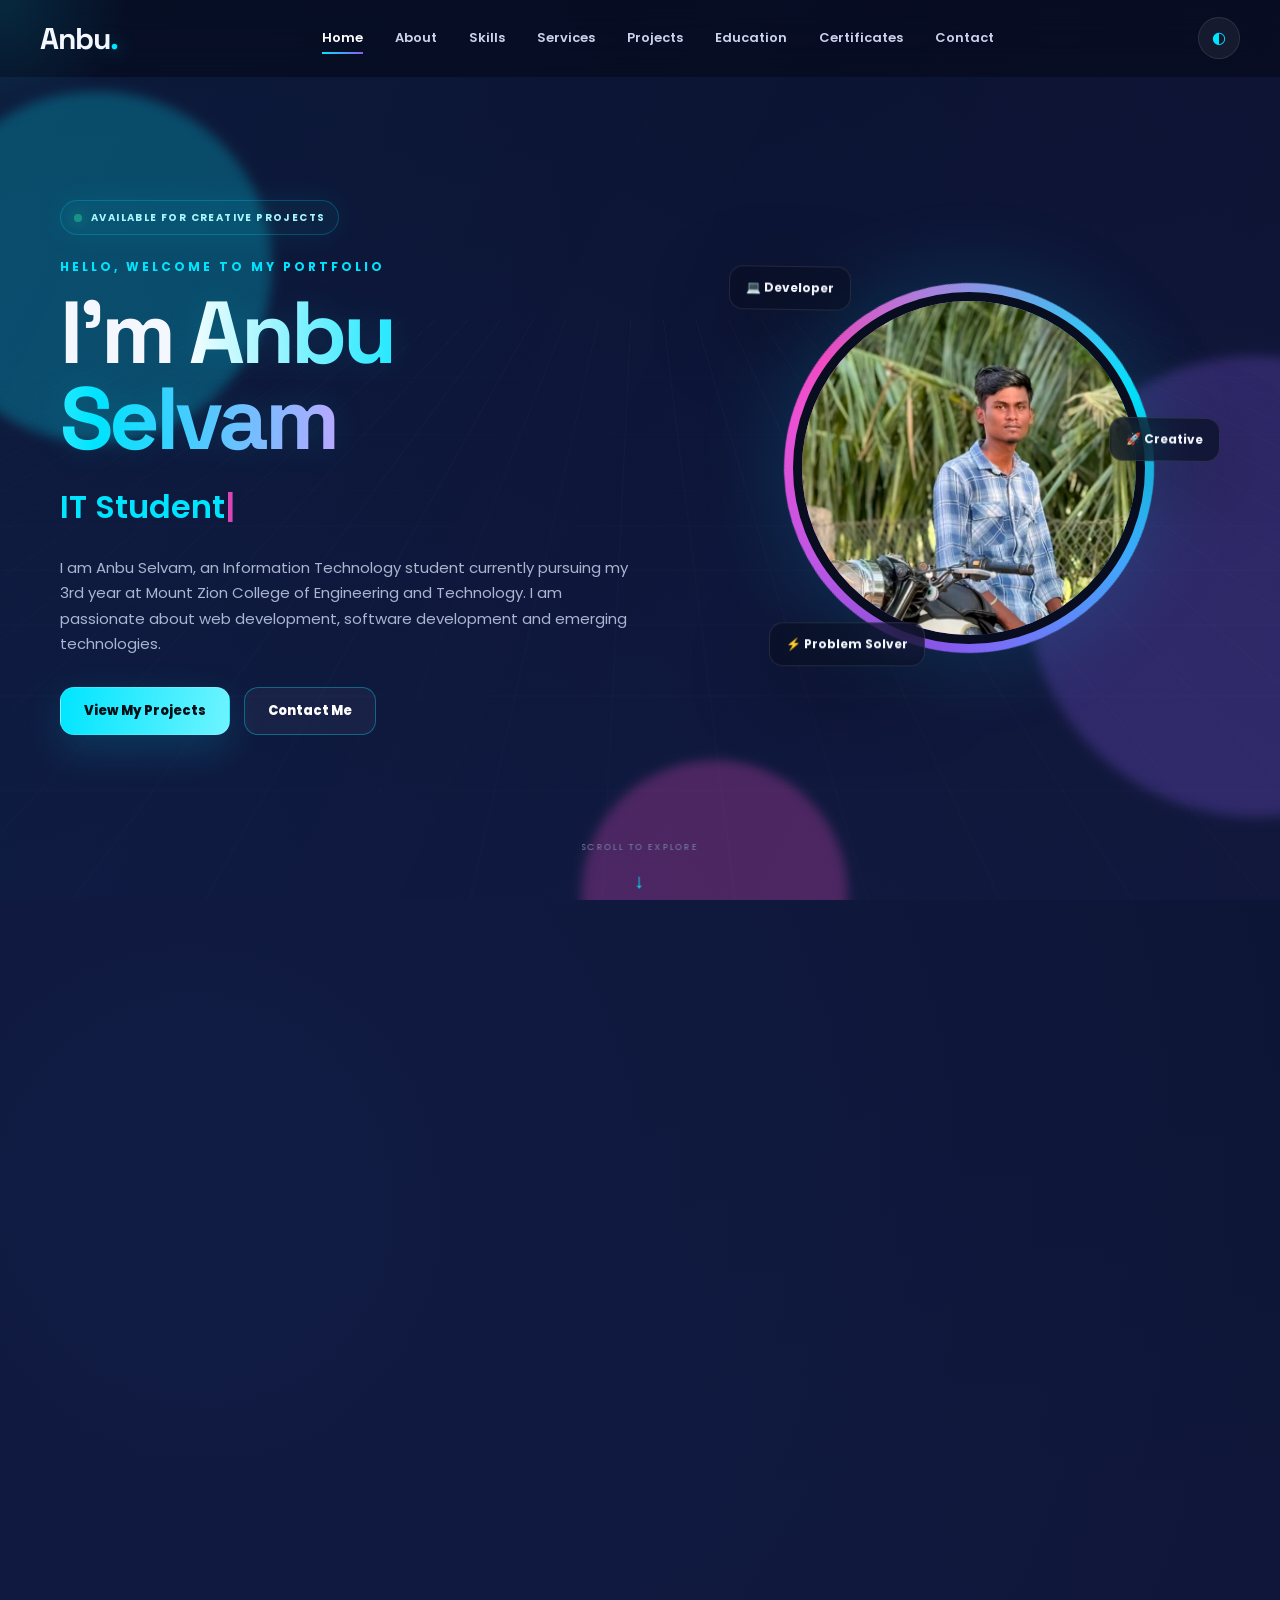
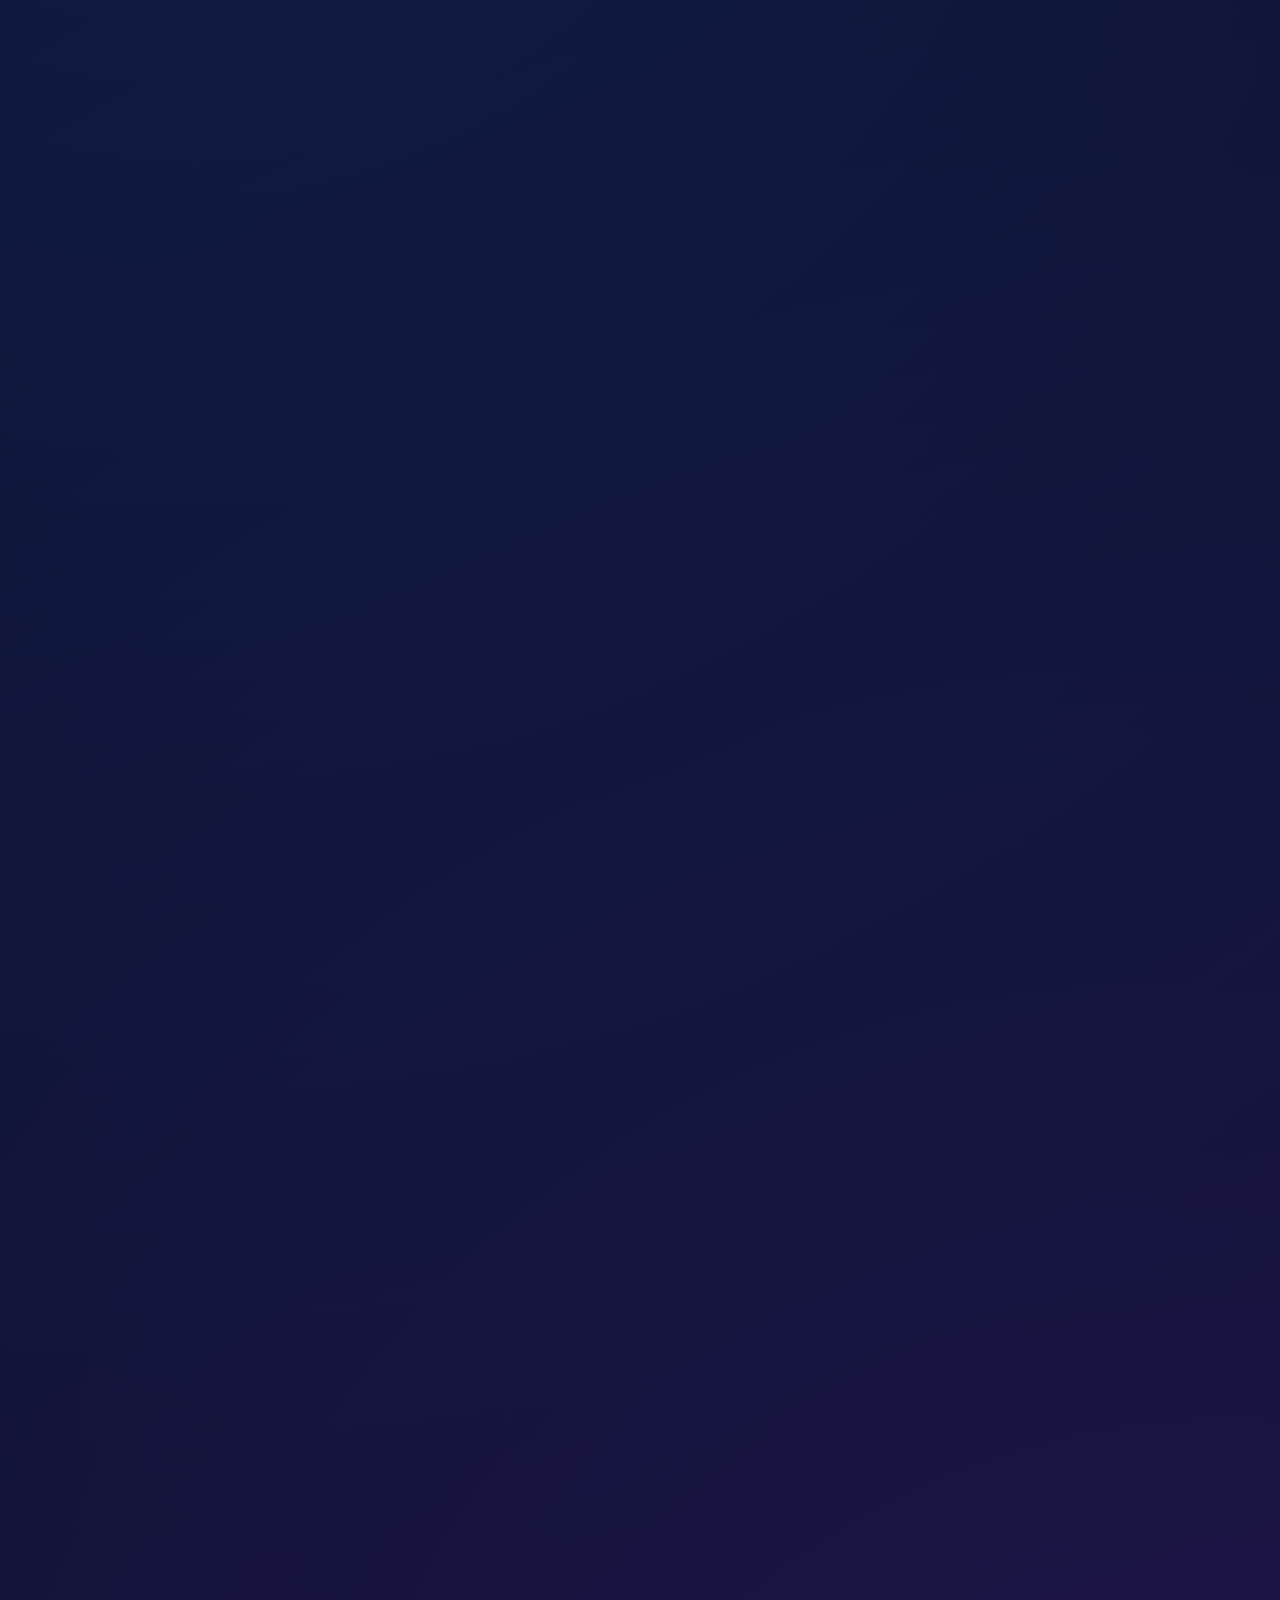
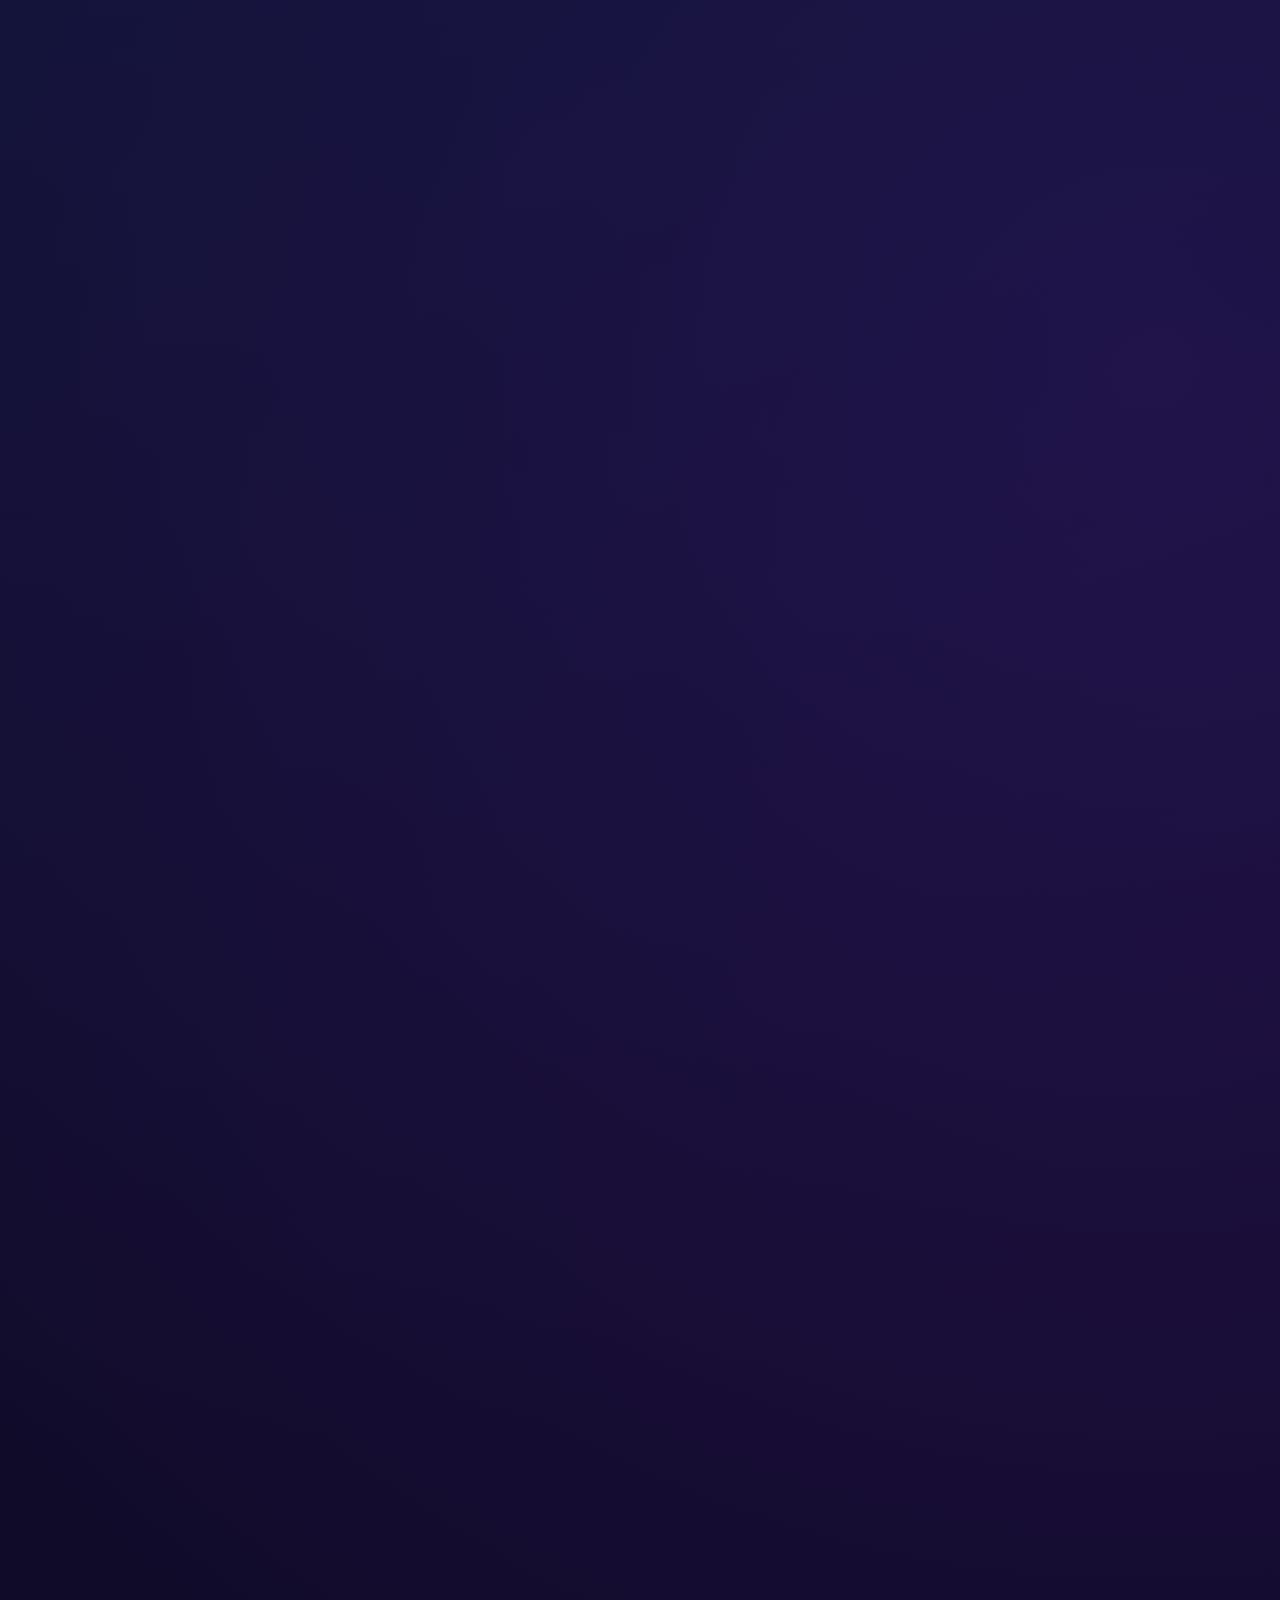
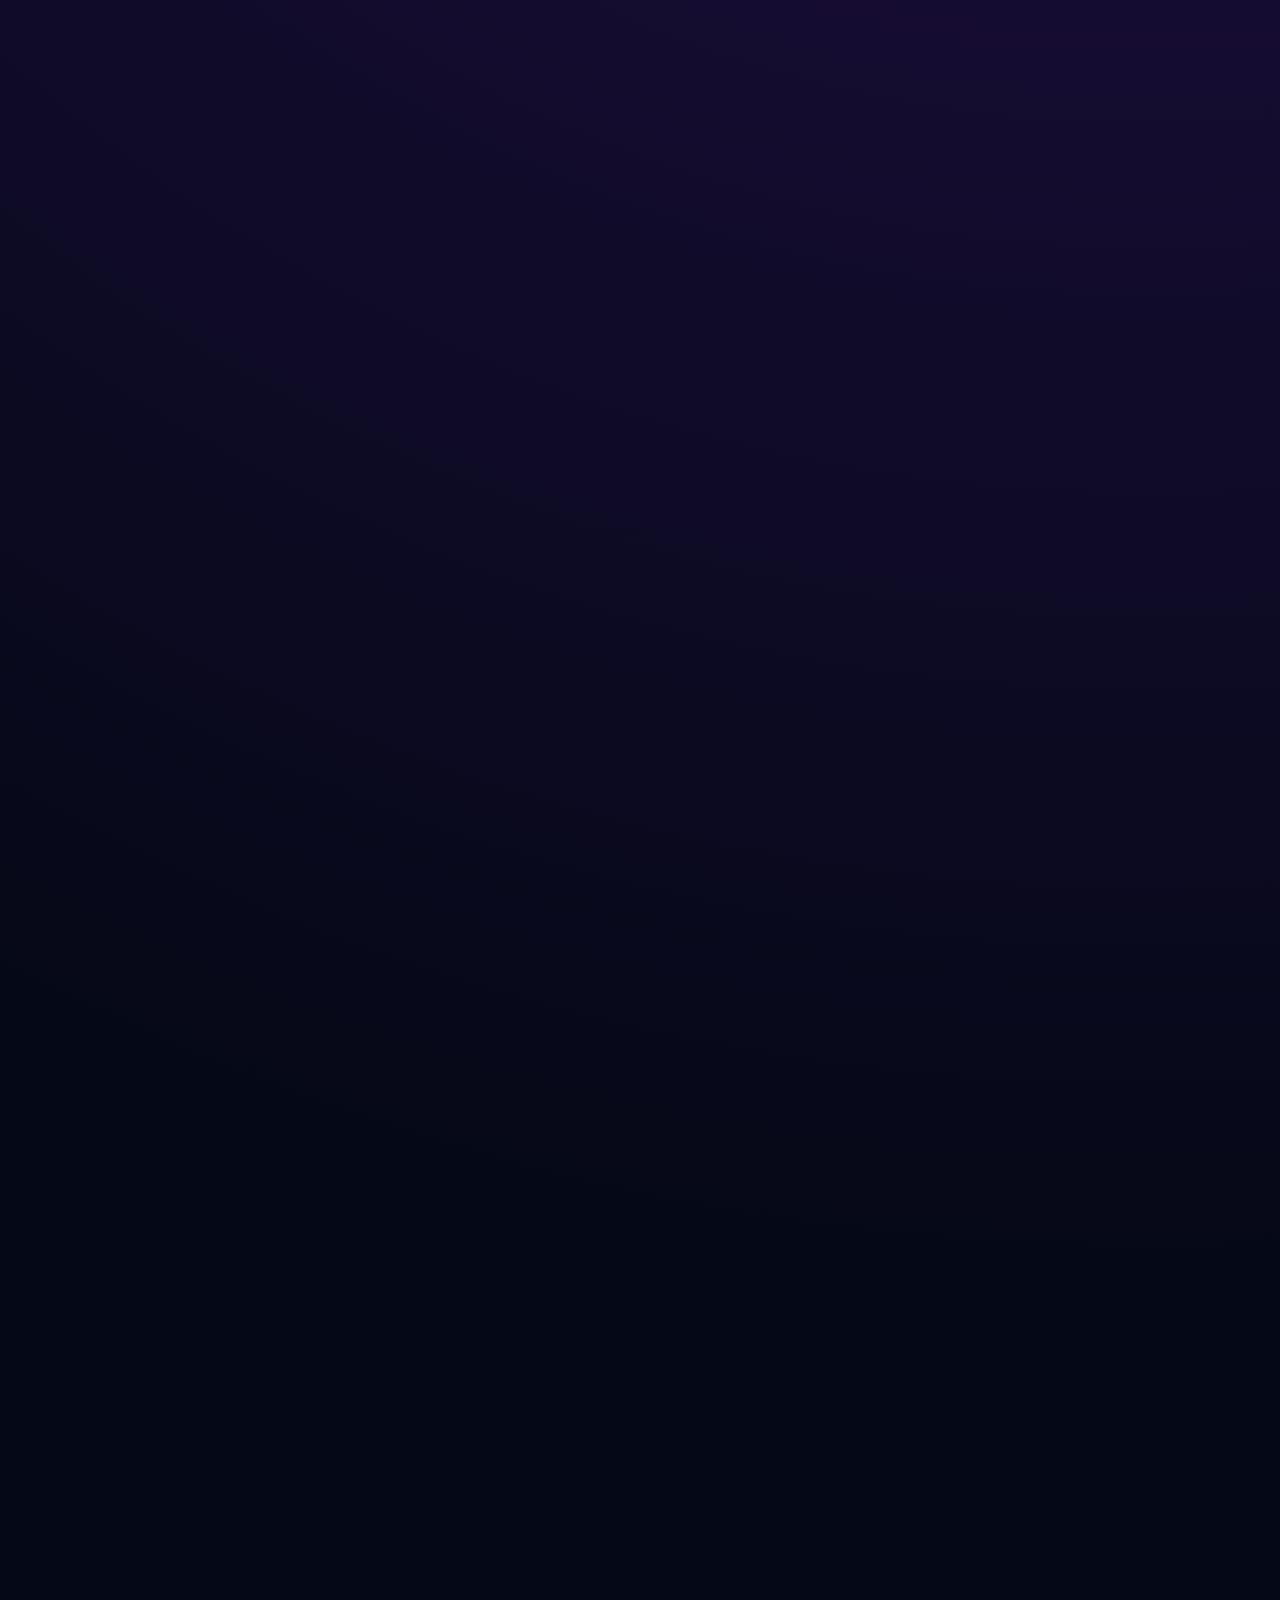
<file: index.html>
<!DOCTYPE html>
<html lang="en">
<head>
    <meta charset="UTF-8">
    <meta name="viewport" content="width=device-width, initial-scale=1.0">
    <meta http-equiv="refresh" content="0; url=port.html">
    <title>Anbu Selvam V | Portfolio</title>
</head>
<body>
    <p>Opening portfolio...</p>
    <p><a href="port.html">Open the portfolio</a></p>
</body>
</html>
</file>
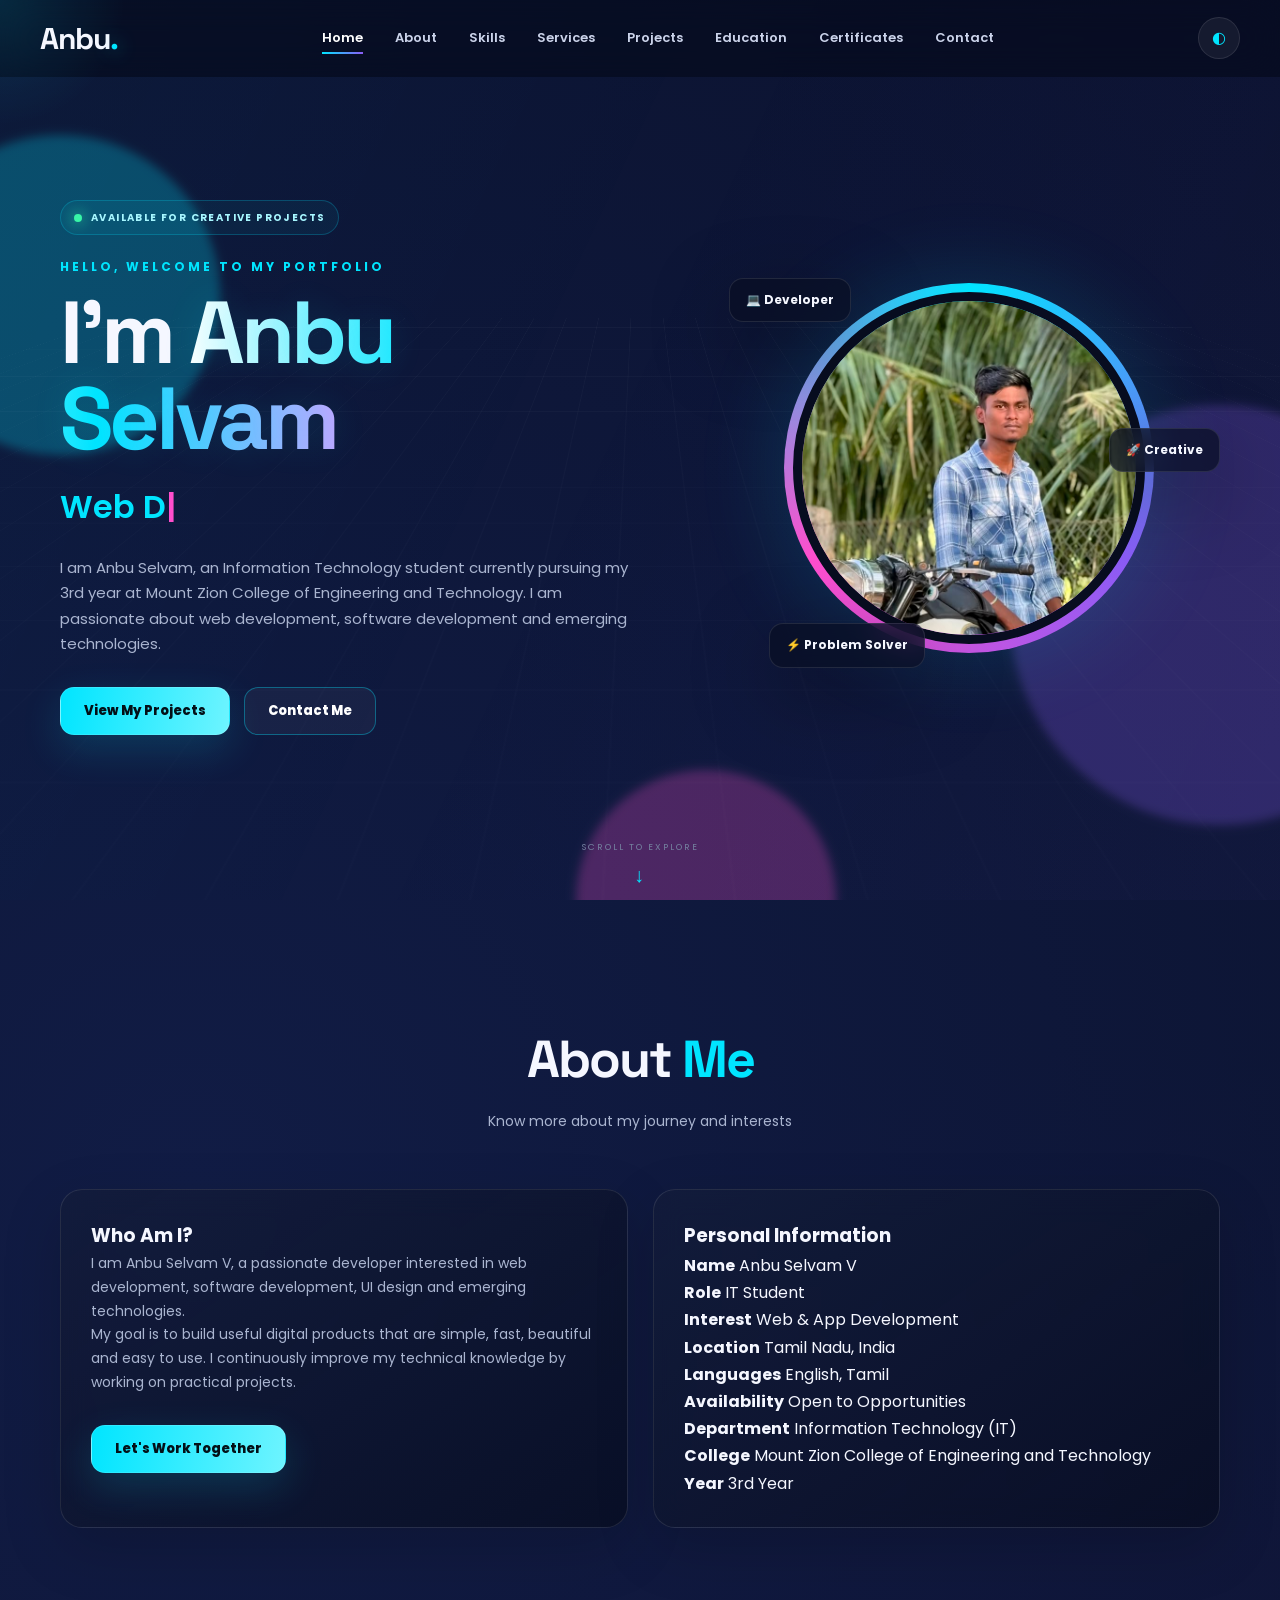
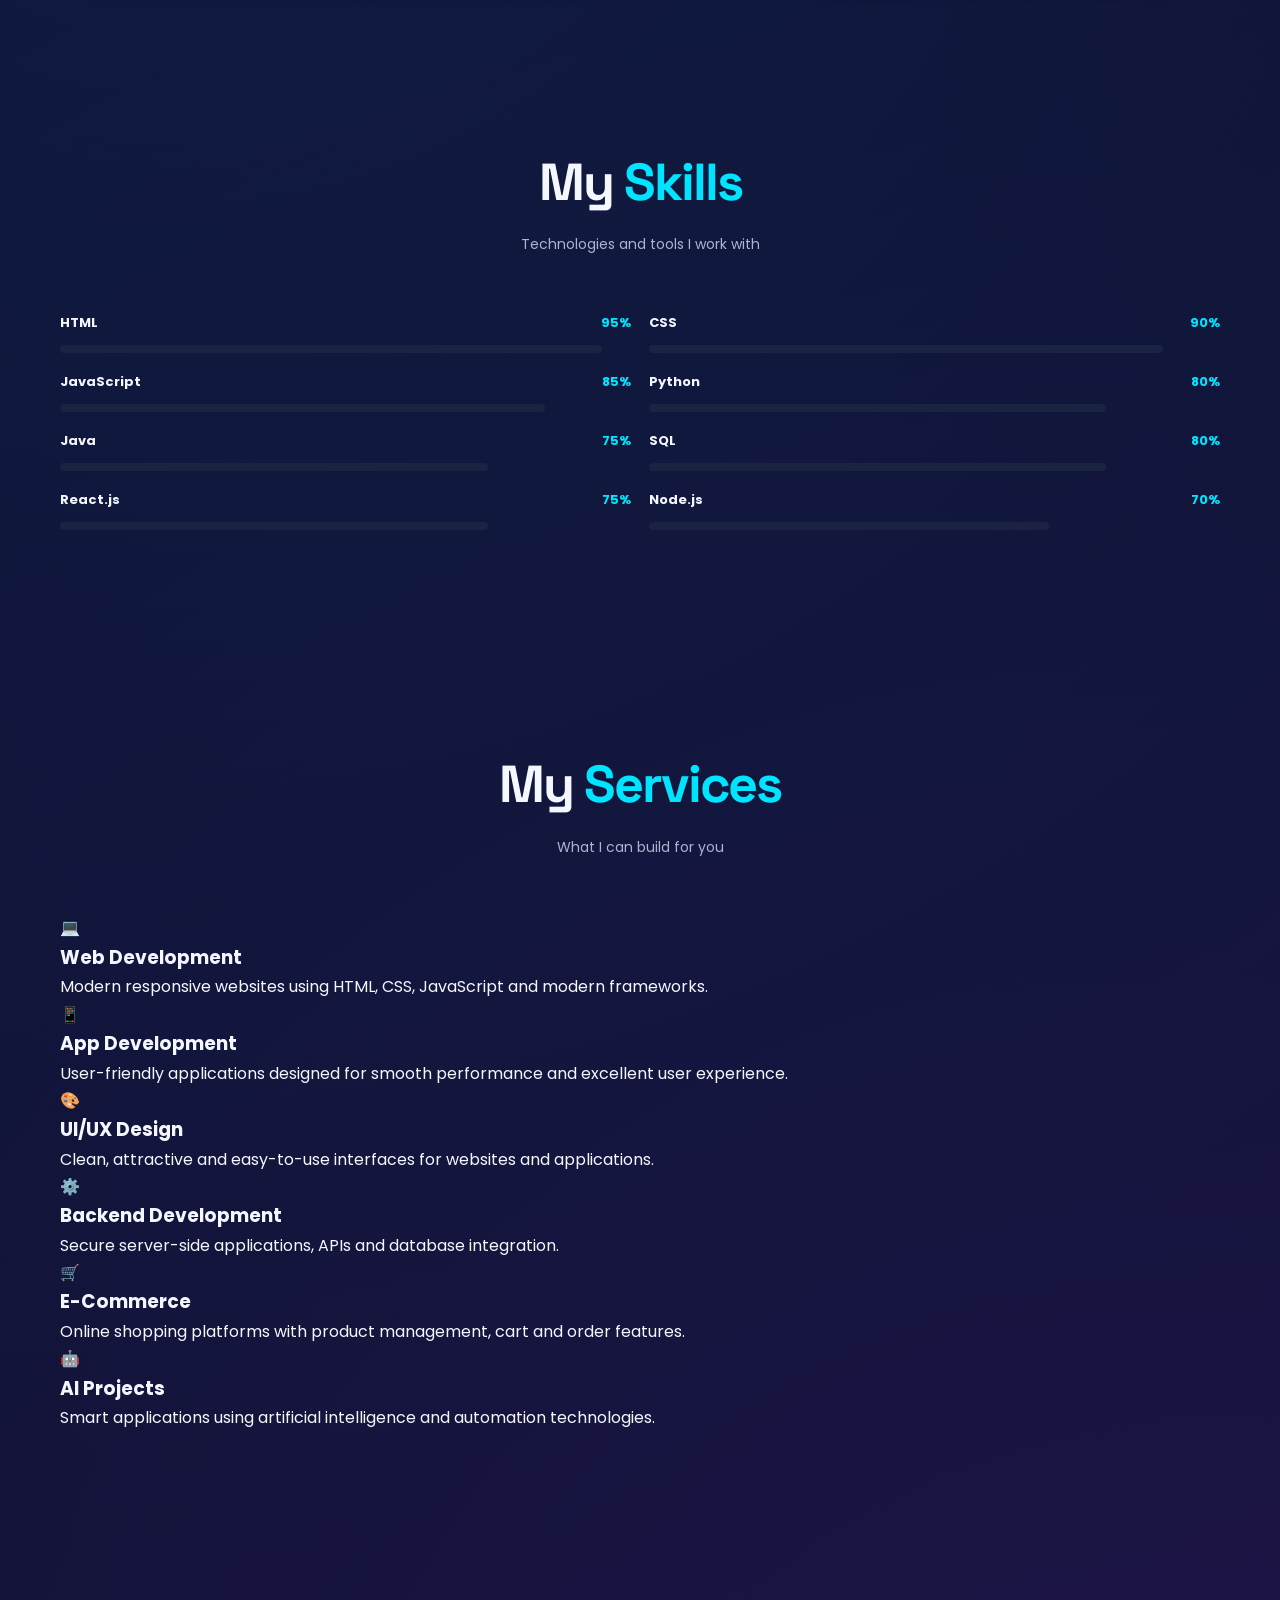
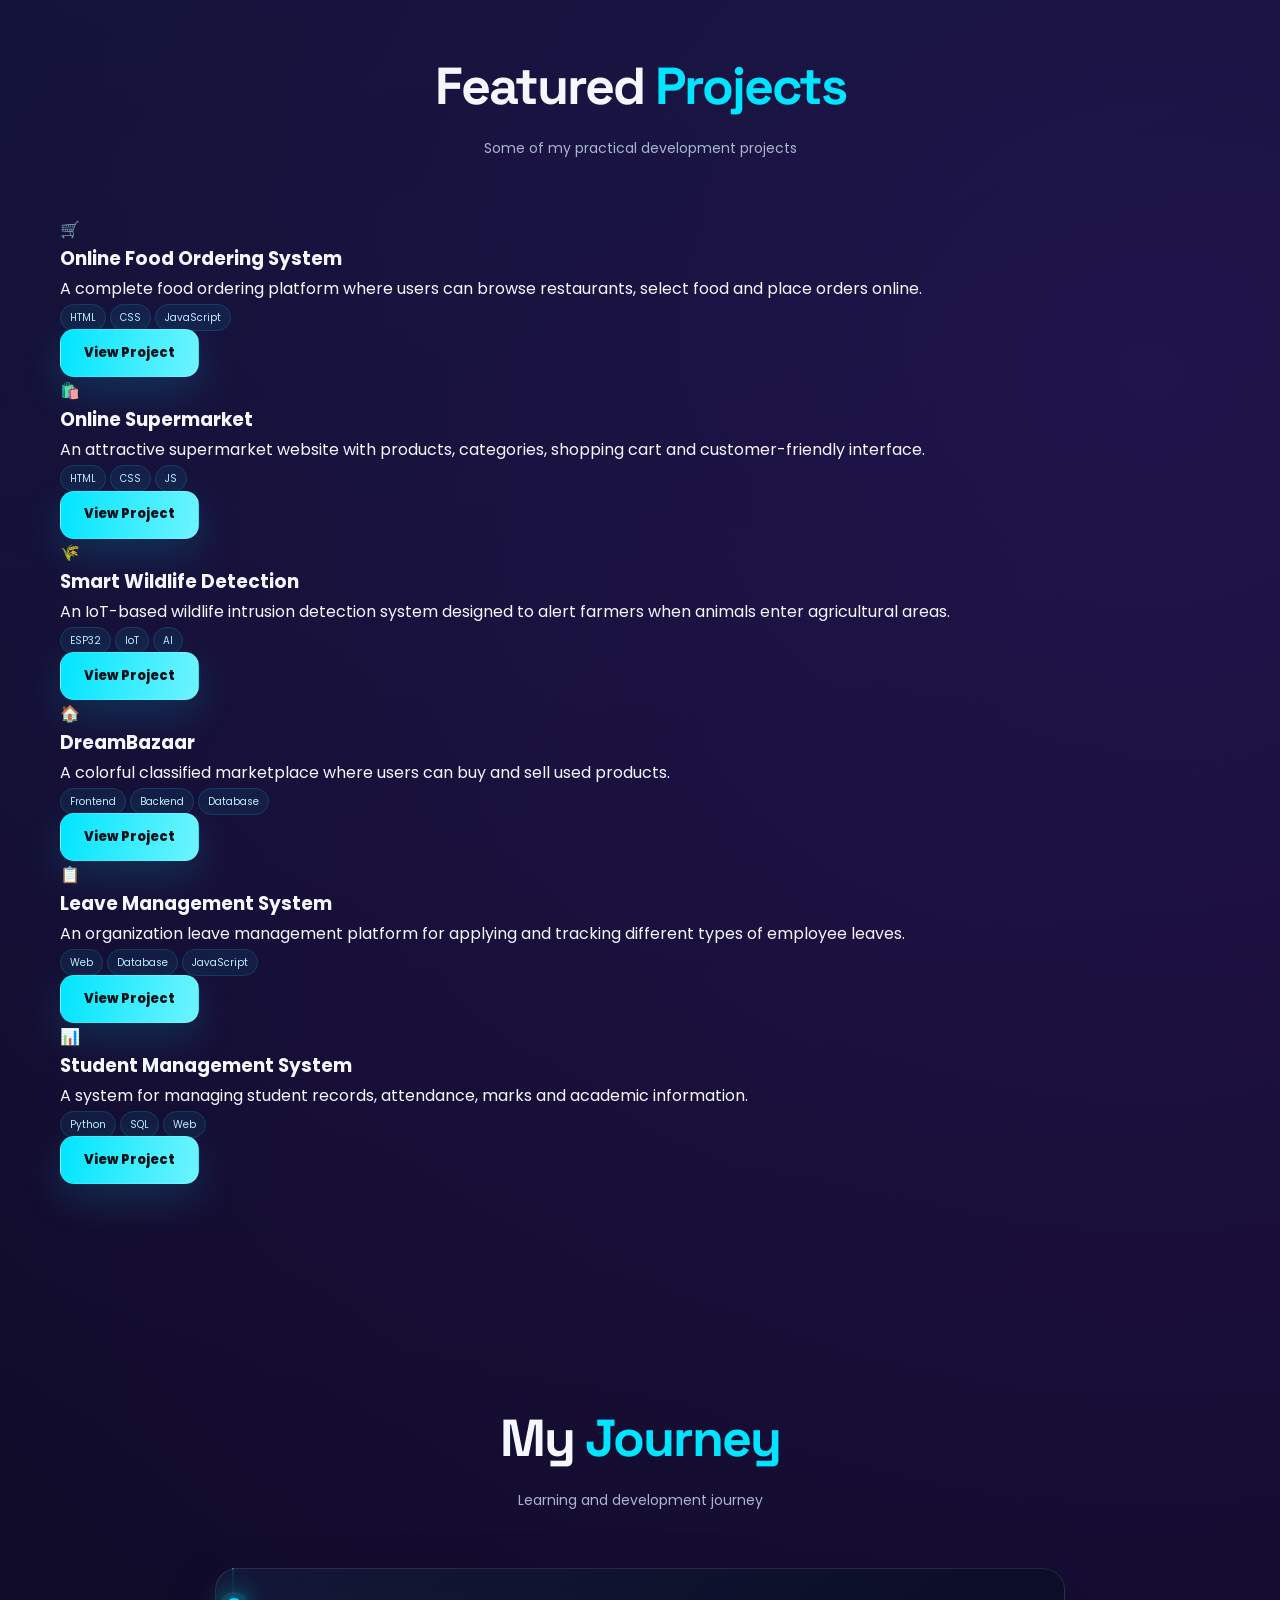
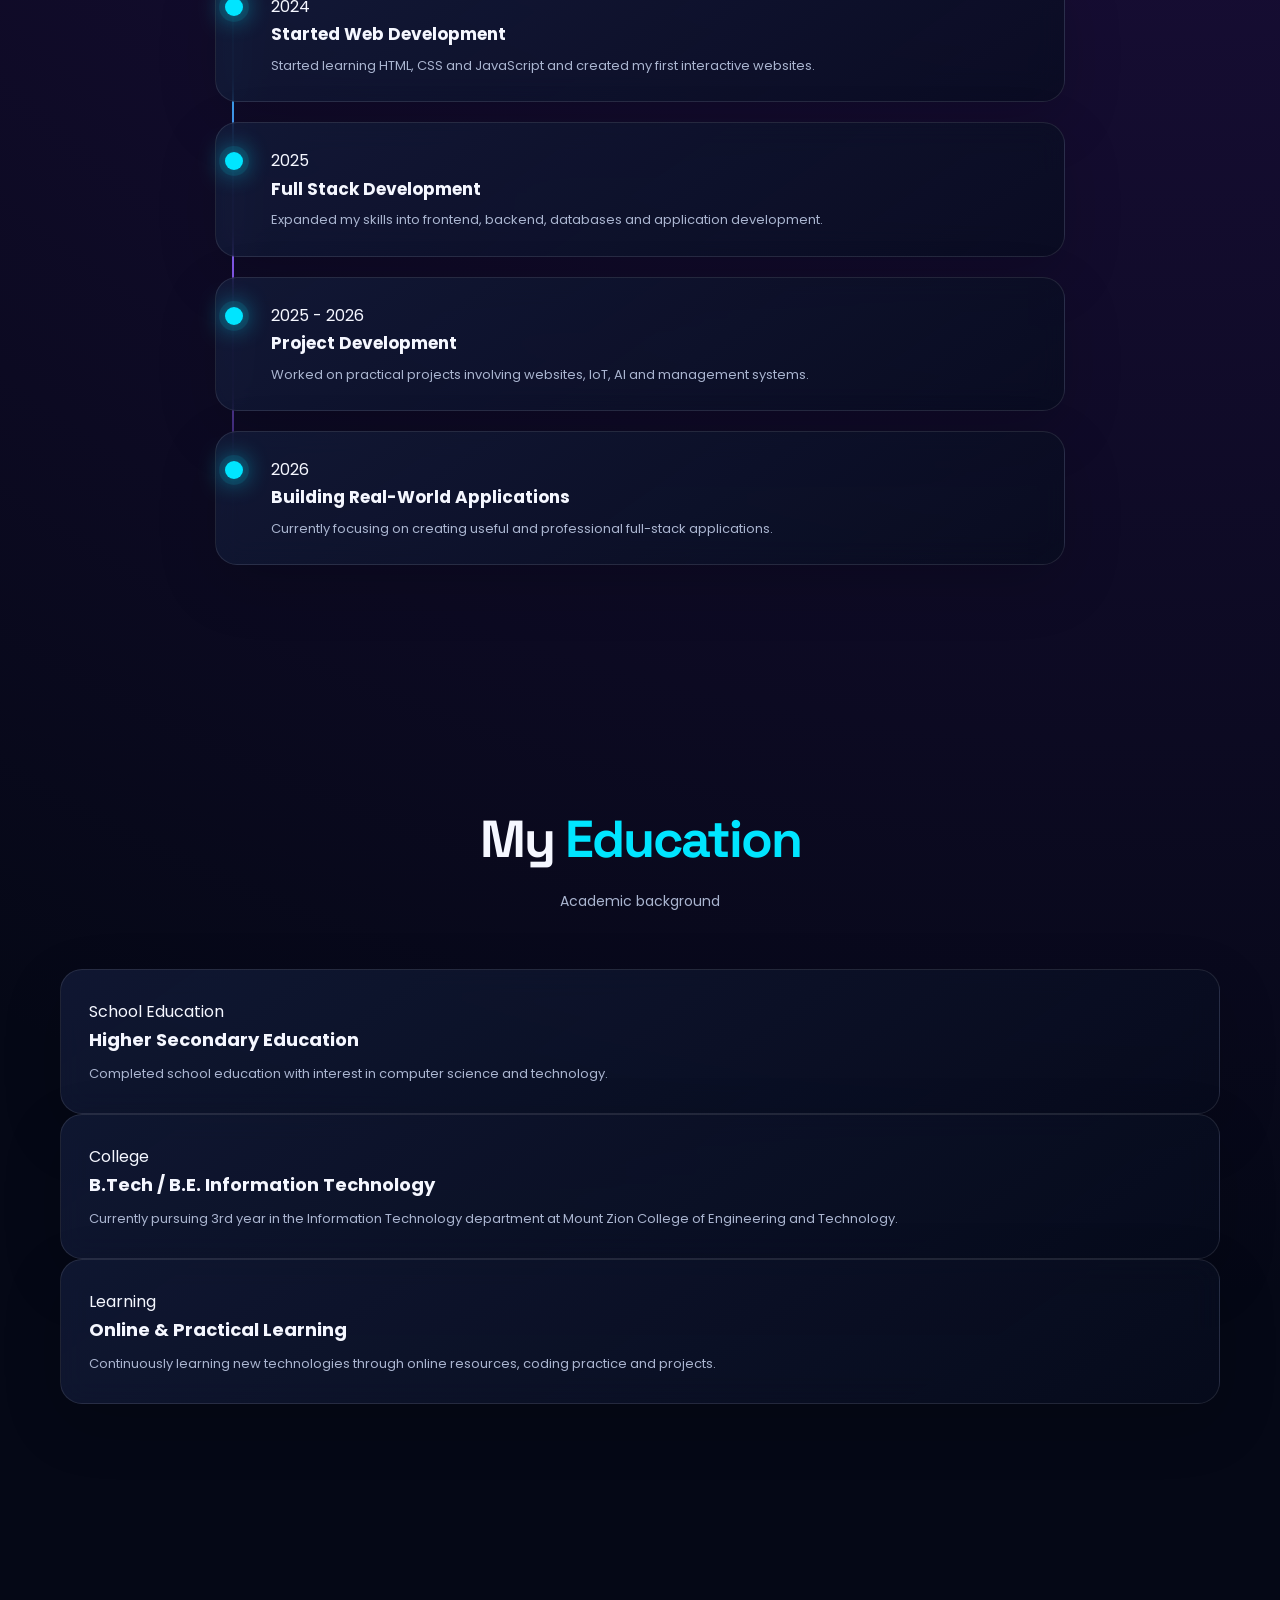
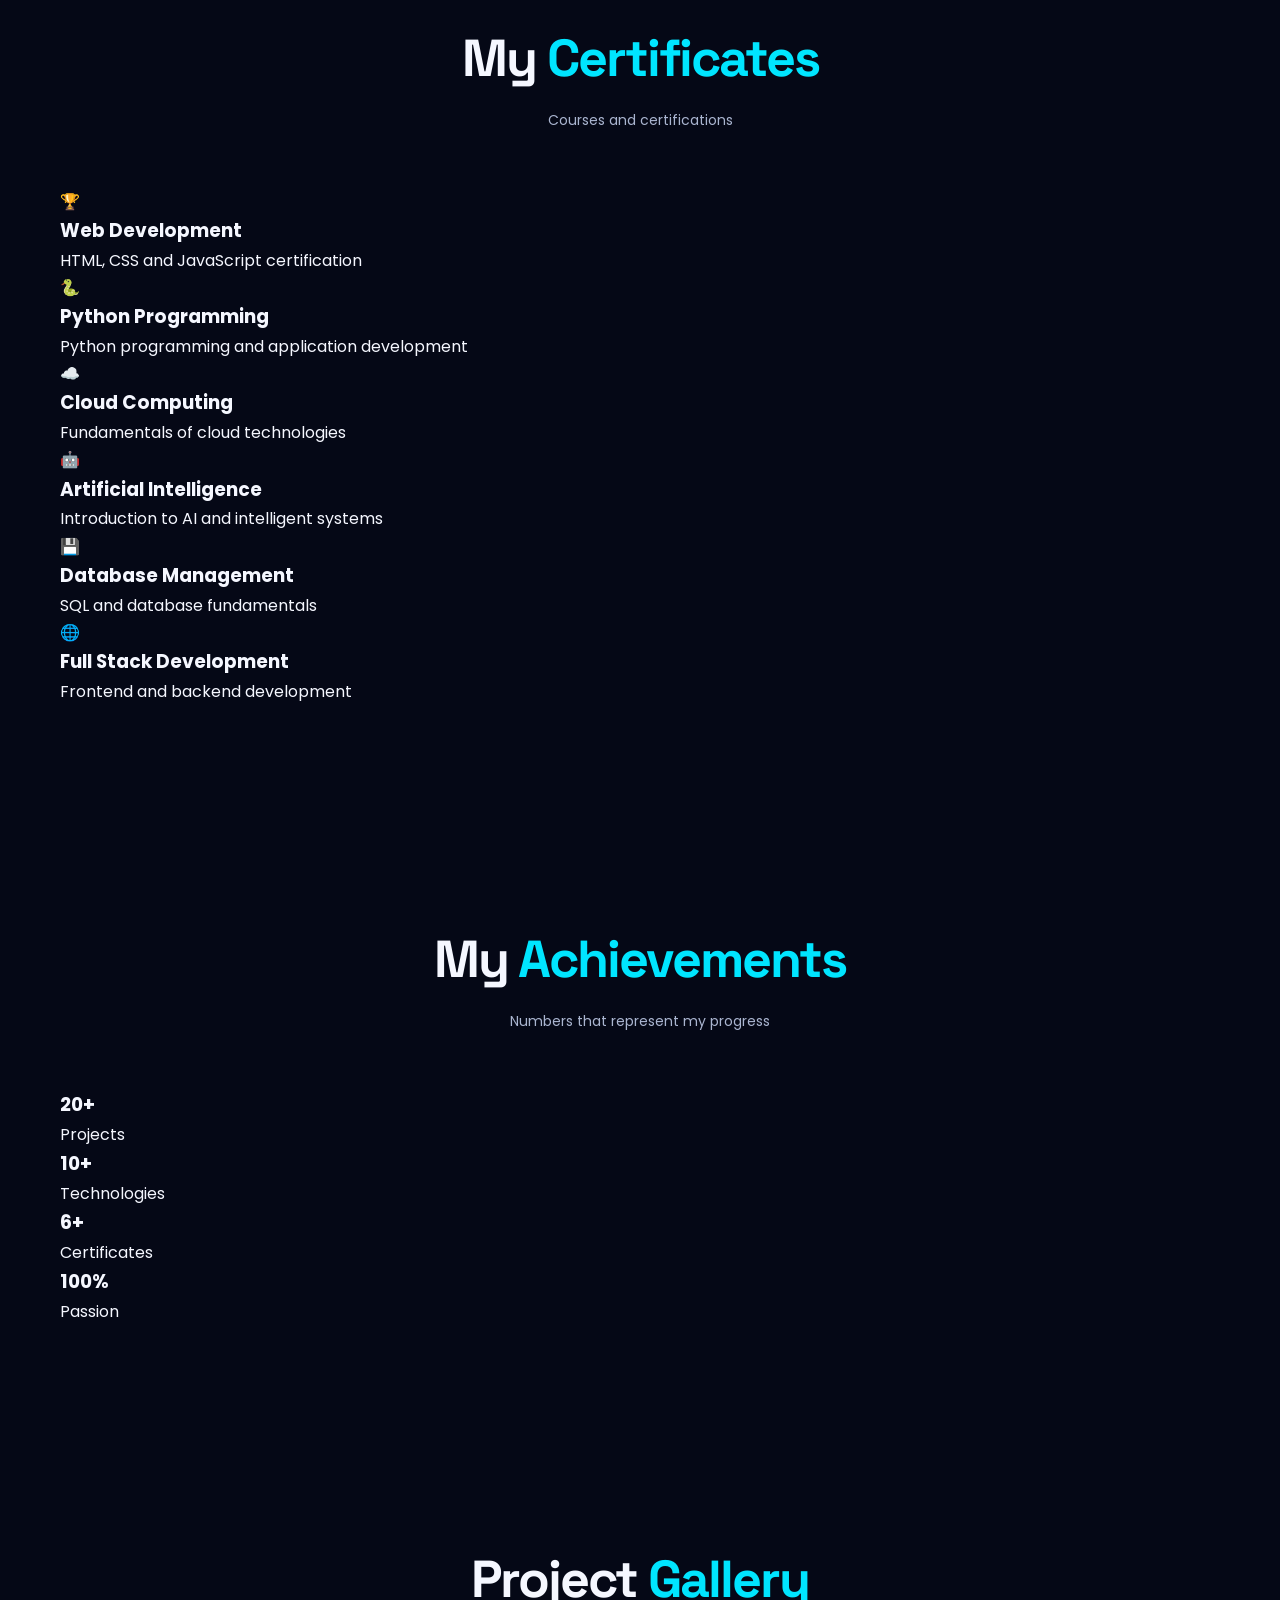
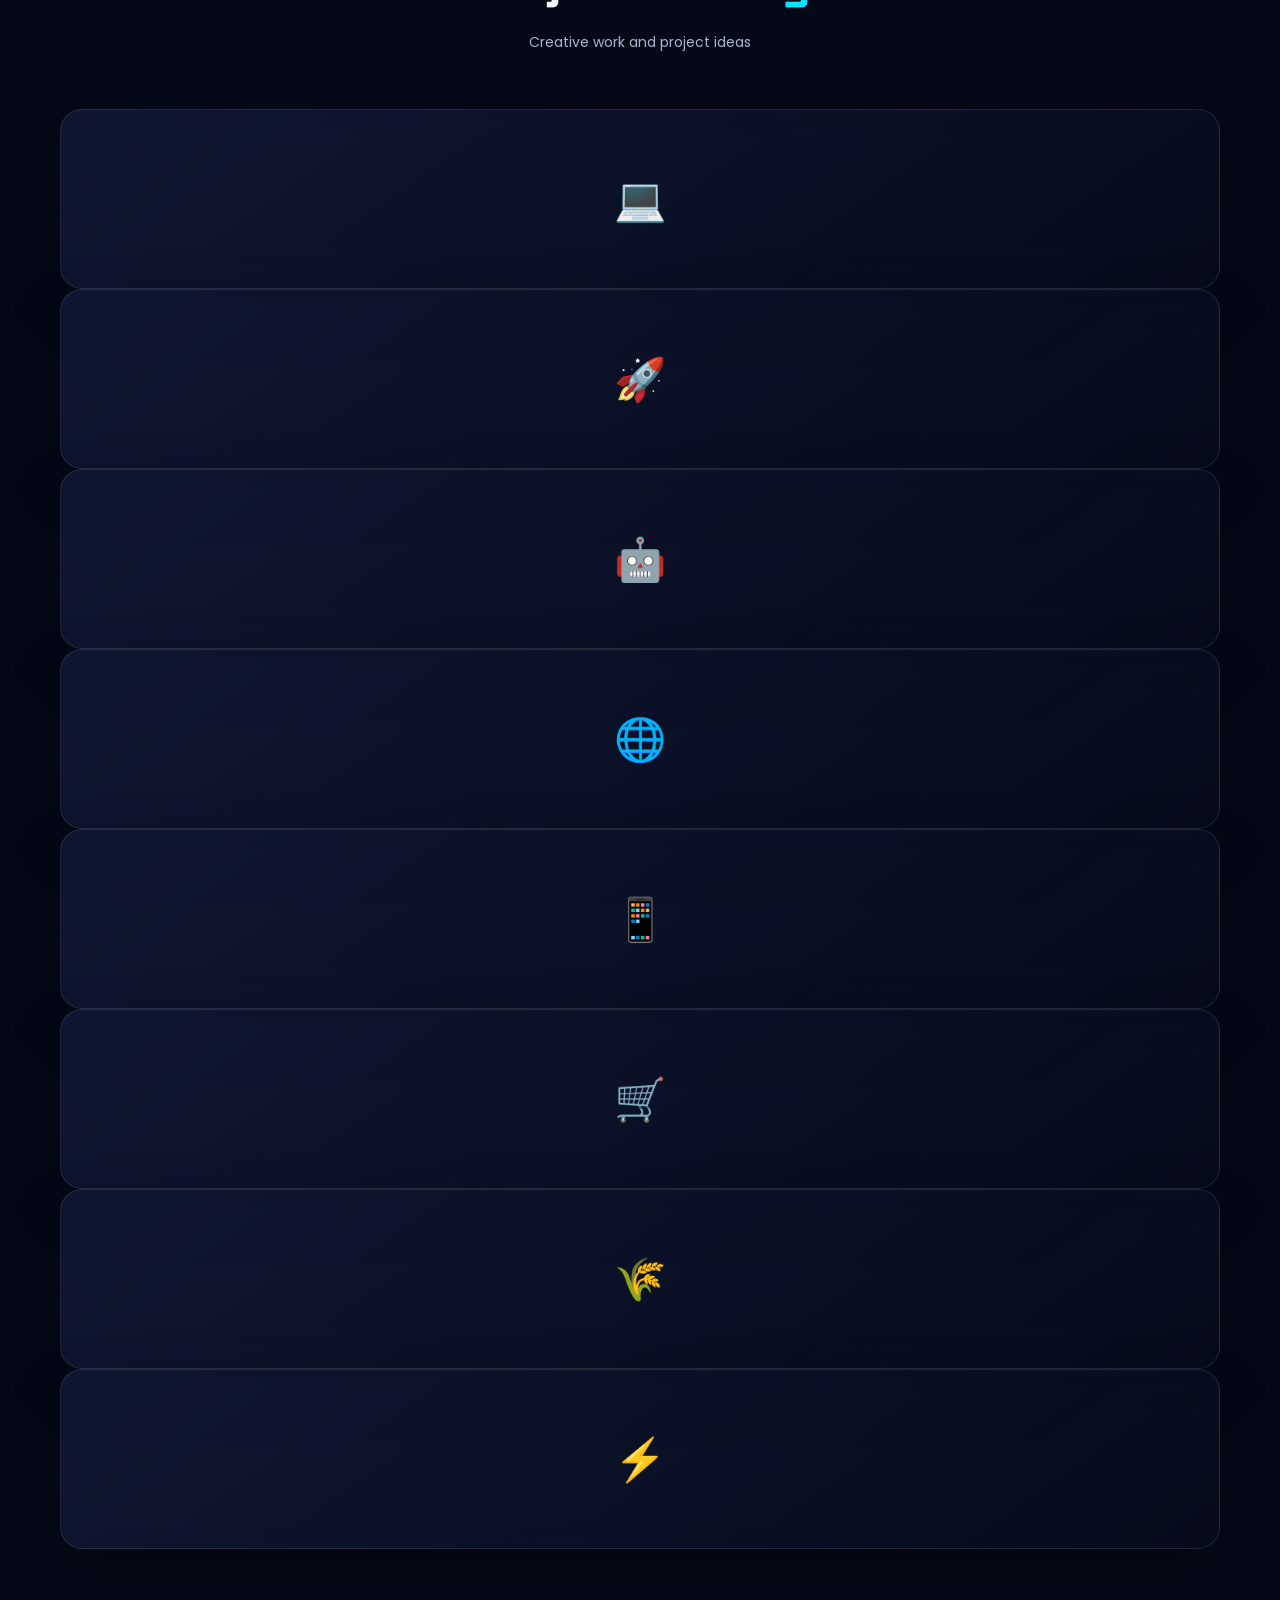
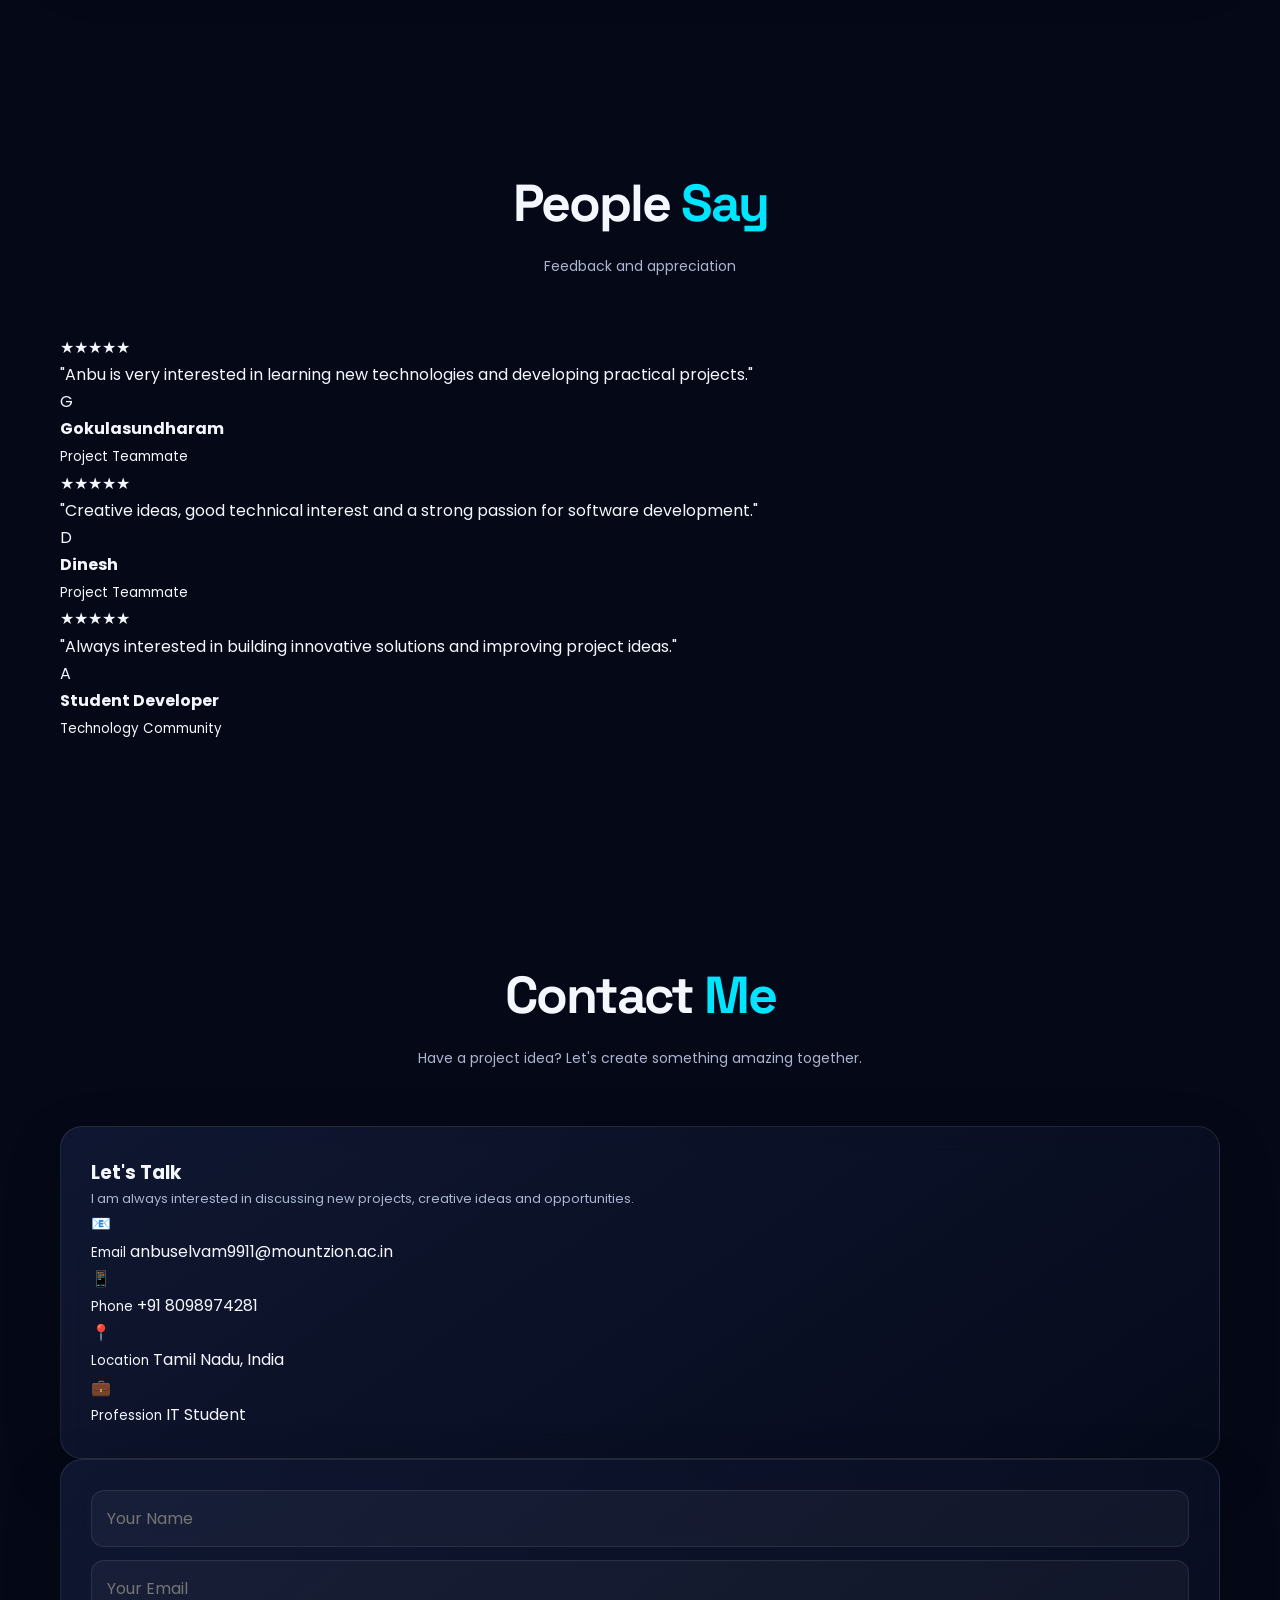
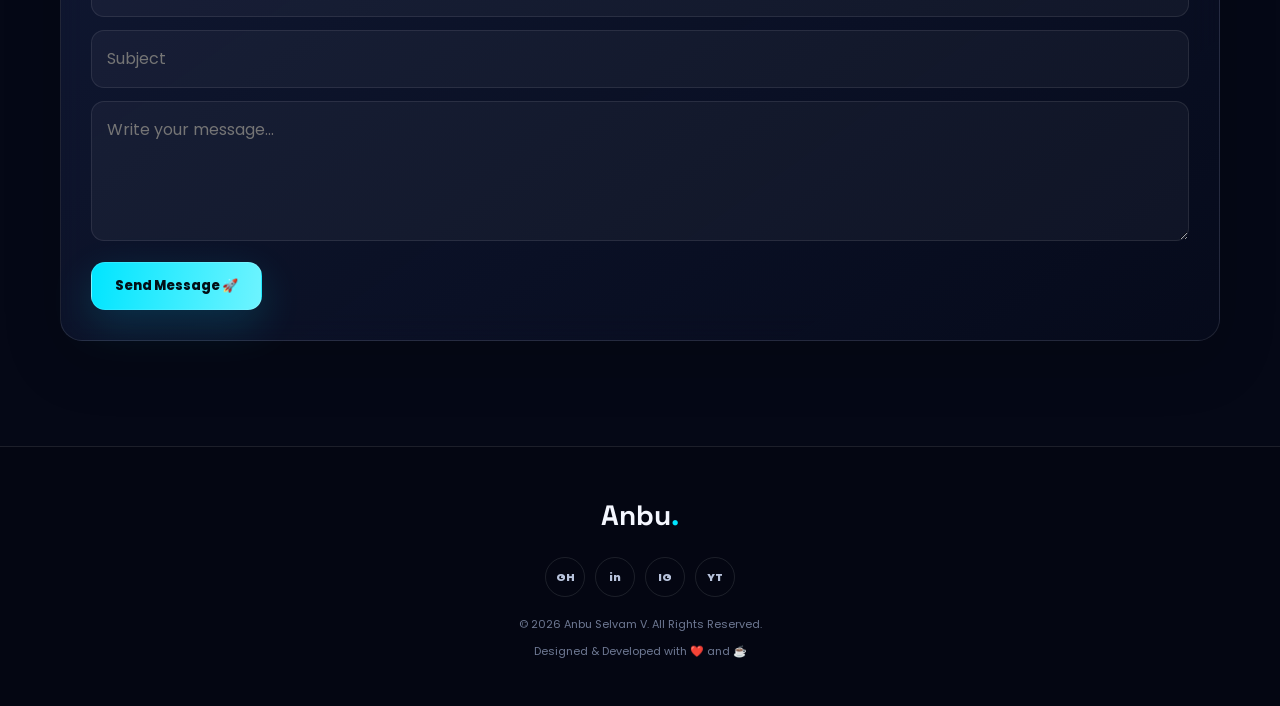
<file: port.html>
<!DOCTYPE html>
<html lang="en">
<head>
<meta charset="UTF-8">
<meta name="viewport" content="width=device-width, initial-scale=1.0">

<title>Anbu Selvam V | IT Student Portfolio</title>

<link rel="preconnect" href="https://fonts.googleapis.com">
<link rel="preconnect" href="https://fonts.gstatic.com" crossorigin>
<link href="https://fonts.googleapis.com/css2?family=Poppins:wght@300;400;500;600;700;800&display=swap" rel="stylesheet">
<link rel="stylesheet" href="style.css">
</head>

<body>

<!-- Animated background -->
<div class="ambient-bg" aria-hidden="true">
  <span class="orb orb-a"></span>
  <span class="orb orb-b"></span>
  <span class="orb orb-c"></span>
  <span class="grid-glow"></span>
</div>
<div class="cursor-glow" aria-hidden="true"></div>
<div class="scroll-progress" id="scrollProgress"></div>


<!-- ================= HEADER ================= -->

<header>

<nav class="navbar">

<a href="#home" class="logo">
Anbu<span>.</span>
</a>

<ul class="nav-links" id="navLinks">
<li><a href="#home">Home</a></li>
<li><a href="#about">About</a></li>
<li><a href="#skills">Skills</a></li>
<li><a href="#services">Services</a></li>
<li><a href="#projects">Projects</a></li>
<li><a href="#education">Education</a></li>
<li><a href="#certifications">Certificates</a></li>
<li><a href="#contact">Contact</a></li>
</ul>

<button class="theme-toggle" id="themeToggle" aria-label="Toggle theme">◐</button>

<div class="menu" onclick="toggleMenu()">☰</div>

</nav>

</header>


<!-- ================= HOME ================= -->

<section id="home">

<div class="container hero">

<div>

<div class="status-badge"><span class="status-dot"></span> AVAILABLE FOR CREATIVE PROJECTS</div>

<div class="small-title">HELLO, WELCOME TO MY PORTFOLIO</div>

<h1>
I'm <span>Anbu Selvam</span>
</h1>

<h2><span class="typing-text">IT Student</span><span class="typing-cursor">|</span></h2>

<p>
I am Anbu Selvam, an Information Technology student currently pursuing my 3rd year at Mount Zion College of Engineering and Technology. I am passionate about web development, software development and emerging technologies.
</p>

<div class="buttons">

<a href="#projects" class="btn magnetic">
View My Projects
</a>

<a href="#contact" class="btn btn-outline magnetic">
Contact Me
</a>

</div>

</div>


<div class="hero-card">

<div class="profile-circle">
<img class="profile-photo" src="profile.jpg" alt="Portrait of Anbu Selvam">
</div>

<div class="floating f1">
💻 Developer
</div>

<div class="floating f2">
🚀 Creative
</div>

<div class="floating f3">
⚡ Problem Solver
</div>

</div>

</div>

<div class="scroll-cue"><span>SCROLL TO EXPLORE</span><b>↓</b></div>

</section>


<!-- ================= ABOUT ================= -->

<section id="about">

<div class="container">

<div class="section-title">
<h2>About <span>Me</span></h2>
<p>Know more about my journey and interests</p>
</div>


<div class="about-grid">

<div class="about-box">

<h3>Who Am I?</h3>

<p>
I am Anbu Selvam V, a passionate developer interested in
web development, software development, UI design and emerging
technologies.
</p>

<p>
My goal is to build useful digital products that are simple,
fast, beautiful and easy to use. I continuously improve my
technical knowledge by working on practical projects.
</p>

<div class="buttons">
<a href="#contact" class="btn magnetic">Let's Work Together</a>
</div>

</div>


<div class="about-box">

<h3>Personal Information</h3>

<div class="info-list">

<div class="info">
<strong>Name</strong>
<span>Anbu Selvam V</span>
</div>

<div class="info">
<strong>Role</strong>
<span>IT Student</span>
</div>

<div class="info">
<strong>Interest</strong>
<span>Web & App Development</span>
</div>

<div class="info">
<strong>Location</strong>
<span>Tamil Nadu, India</span>
</div>

<div class="info">
<strong>Languages</strong>
<span>English, Tamil</span>
</div>

<div class="info">
<strong>Availability</strong>
<span>Open to Opportunities</span>
</div>

<div class="info">
<strong>Department</strong>
<span>Information Technology (IT)</span>
</div>

<div class="info">
<strong>College</strong>
<span>Mount Zion College of Engineering and Technology</span>
</div>

<div class="info">
<strong>Year</strong>
<span>3rd Year</span>
</div>

</div>

</div>

</div>

</div>

</section>


<!-- ================= SKILLS ================= -->

<section id="skills">

<div class="container">

<div class="section-title">
<h2>My <span>Skills</span></h2>
<p>Technologies and tools I work with</p>
</div>


<div class="skills-grid">

<div class="skill">
<div class="skill-top">
<span>HTML</span>
<span>95%</span>
</div>
<div class="bar">
<div class="progress" style="width:95%"></div>
</div>
</div>

<div class="skill">
<div class="skill-top">
<span>CSS</span>
<span>90%</span>
</div>
<div class="bar">
<div class="progress" style="width:90%"></div>
</div>
</div>

<div class="skill">
<div class="skill-top">
<span>JavaScript</span>
<span>85%</span>
</div>
<div class="bar">
<div class="progress" style="width:85%"></div>
</div>
</div>

<div class="skill">
<div class="skill-top">
<span>Python</span>
<span>80%</span>
</div>
<div class="bar">
<div class="progress" style="width:80%"></div>
</div>
</div>

<div class="skill">
<div class="skill-top">
<span>Java</span>
<span>75%</span>
</div>
<div class="bar">
<div class="progress" style="width:75%"></div>
</div>
</div>

<div class="skill">
<div class="skill-top">
<span>SQL</span>
<span>80%</span>
</div>
<div class="bar">
<div class="progress" style="width:80%"></div>
</div>
</div>

<div class="skill">
<div class="skill-top">
<span>React.js</span>
<span>75%</span>
</div>
<div class="bar">
<div class="progress" style="width:75%"></div>
</div>
</div>

<div class="skill">
<div class="skill-top">
<span>Node.js</span>
<span>70%</span>
</div>
<div class="bar">
<div class="progress" style="width:70%"></div>
</div>
</div>

</div>

</div>

</section>


<!-- ================= SERVICES ================= -->

<section id="services">

<div class="container">

<div class="section-title">
<h2>My <span>Services</span></h2>
<p>What I can build for you</p>
</div>


<div class="services">

<div class="service">
<div class="icon">💻</div>
<h3>Web Development</h3>
<p>
Modern responsive websites using HTML, CSS, JavaScript
and modern frameworks.
</p>
</div>

<div class="service">
<div class="icon">📱</div>
<h3>App Development</h3>
<p>
User-friendly applications designed for smooth performance
and excellent user experience.
</p>
</div>

<div class="service">
<div class="icon">🎨</div>
<h3>UI/UX Design</h3>
<p>
Clean, attractive and easy-to-use interfaces for websites
and applications.
</p>
</div>

<div class="service">
<div class="icon">⚙️</div>
<h3>Backend Development</h3>
<p>
Secure server-side applications, APIs and database
integration.
</p>
</div>

<div class="service">
<div class="icon">🛒</div>
<h3>E-Commerce</h3>
<p>
Online shopping platforms with product management,
cart and order features.
</p>
</div>

<div class="service">
<div class="icon">🤖</div>
<h3>AI Projects</h3>
<p>
Smart applications using artificial intelligence and
automation technologies.
</p>
</div>

</div>

</div>

</section>


<!-- ================= PROJECTS ================= -->

<section id="projects">

<div class="container">

<div class="section-title">
<h2>Featured <span>Projects</span></h2>
<p>Some of my practical development projects</p>
</div>


<div class="projects">

<div class="project">

<div class="project-img">🛒</div>

<div class="project-content">

<h3>Online Food Ordering System</h3>

<p>
A complete food ordering platform where users can browse
restaurants, select food and place orders online.
</p>

<div class="tags">
<span class="tag">HTML</span>
<span class="tag">CSS</span>
<span class="tag">JavaScript</span>
</div>

<a href="#" class="btn magnetic">View Project</a>

</div>

</div>


<div class="project">

<div class="project-img">🛍️</div>

<div class="project-content">

<h3>Online Supermarket</h3>

<p>
An attractive supermarket website with products, categories,
shopping cart and customer-friendly interface.
</p>

<div class="tags">
<span class="tag">HTML</span>
<span class="tag">CSS</span>
<span class="tag">JS</span>
</div>

<a href="#" class="btn magnetic">View Project</a>

</div>

</div>


<div class="project">

<div class="project-img">🌾</div>

<div class="project-content">

<h3>Smart Wildlife Detection</h3>

<p>
An IoT-based wildlife intrusion detection system designed
to alert farmers when animals enter agricultural areas.
</p>

<div class="tags">
<span class="tag">ESP32</span>
<span class="tag">IoT</span>
<span class="tag">AI</span>
</div>

<a href="#" class="btn magnetic">View Project</a>

</div>

</div>


<div class="project">

<div class="project-img">🏠</div>

<div class="project-content">

<h3>DreamBazaar</h3>

<p>
A colorful classified marketplace where users can buy and
sell used products.
</p>

<div class="tags">
<span class="tag">Frontend</span>
<span class="tag">Backend</span>
<span class="tag">Database</span>
</div>

<a href="#" class="btn magnetic">View Project</a>

</div>

</div>


<div class="project">

<div class="project-img">📋</div>

<div class="project-content">

<h3>Leave Management System</h3>

<p>
An organization leave management platform for applying
and tracking different types of employee leaves.
</p>

<div class="tags">
<span class="tag">Web</span>
<span class="tag">Database</span>
<span class="tag">JavaScript</span>
</div>

<a href="#" class="btn magnetic">View Project</a>

</div>

</div>


<div class="project">

<div class="project-img">📊</div>

<div class="project-content">

<h3>Student Management System</h3>

<p>
A system for managing student records, attendance,
marks and academic information.
</p>

<div class="tags">
<span class="tag">Python</span>
<span class="tag">SQL</span>
<span class="tag">Web</span>
</div>

<a href="#" class="btn magnetic">View Project</a>

</div>

</div>

</div>

</div>

</section>


<!-- ================= EXPERIENCE ================= -->

<section id="experience">

<div class="container">

<div class="section-title">
<h2>My <span>Journey</span></h2>
<p>Learning and development journey</p>
</div>


<div class="timeline">

<div class="timeline-item">

<div class="timeline-dot"></div>

<div class="timeline-content">

<span>2024</span>

<h3>Started Web Development</h3>

<p>
Started learning HTML, CSS and JavaScript and created
my first interactive websites.
</p>

</div>

</div>


<div class="timeline-item">

<div class="timeline-dot"></div>

<div class="timeline-content">

<span>2025</span>

<h3>Full Stack Development</h3>

<p>
Expanded my skills into frontend, backend, databases
and application development.
</p>

</div>

</div>


<div class="timeline-item">

<div class="timeline-dot"></div>

<div class="timeline-content">

<span>2025 - 2026</span>

<h3>Project Development</h3>

<p>
Worked on practical projects involving websites,
IoT, AI and management systems.
</p>

</div>

</div>


<div class="timeline-item">

<div class="timeline-dot"></div>

<div class="timeline-content">

<span>2026</span>

<h3>Building Real-World Applications</h3>

<p>
Currently focusing on creating useful and professional
full-stack applications.
</p>

</div>

</div>

</div>

</div>

</section>


<!-- ================= EDUCATION ================= -->

<section id="education">

<div class="container">

<div class="section-title">
<h2>My <span>Education</span></h2>
<p>Academic background</p>
</div>


<div class="education">

<div class="edu-card">

<span>School Education</span>

<h3>Higher Secondary Education</h3>

<p>
Completed school education with interest in computer
science and technology.
</p>

</div>


<div class="edu-card">

<span>College</span>

<h3>B.Tech / B.E. Information Technology</h3>

<p>
Currently pursuing 3rd year in the Information Technology department at Mount Zion College of Engineering and Technology.
</p>

</div>


<div class="edu-card">

<span>Learning</span>

<h3>Online & Practical Learning</h3>

<p>
Continuously learning new technologies through online
resources, coding practice and projects.
</p>

</div>

</div>

</div>

</section>


<!-- ================= CERTIFICATIONS ================= -->

<section id="certifications">

<div class="container">

<div class="section-title">
<h2>My <span>Certificates</span></h2>
<p>Courses and certifications</p>
</div>


<div class="certifications">

<div class="cert">
<div class="cert-icon">🏆</div>
<h3>Web Development</h3>
<p>HTML, CSS and JavaScript certification</p>
</div>

<div class="cert">
<div class="cert-icon">🐍</div>
<h3>Python Programming</h3>
<p>Python programming and application development</p>
</div>

<div class="cert">
<div class="cert-icon">☁️</div>
<h3>Cloud Computing</h3>
<p>Fundamentals of cloud technologies</p>
</div>

<div class="cert">
<div class="cert-icon">🤖</div>
<h3>Artificial Intelligence</h3>
<p>Introduction to AI and intelligent systems</p>
</div>

<div class="cert">
<div class="cert-icon">💾</div>
<h3>Database Management</h3>
<p>SQL and database fundamentals</p>
</div>

<div class="cert">
<div class="cert-icon">🌐</div>
<h3>Full Stack Development</h3>
<p>Frontend and backend development</p>
</div>

</div>

</div>

</section>


<!-- ================= ACHIEVEMENTS ================= -->

<section id="achievements">

<div class="container">

<div class="section-title">
<h2>My <span>Achievements</span></h2>
<p>Numbers that represent my progress</p>
</div>


<div class="achievement-grid">

<div class="achievement">
<h3>20+</h3>
<p>Projects</p>
</div>

<div class="achievement">
<h3>10+</h3>
<p>Technologies</p>
</div>

<div class="achievement">
<h3>6+</h3>
<p>Certificates</p>
</div>

<div class="achievement">
<h3>100%</h3>
<p>Passion</p>
</div>

</div>

</div>

</section>


<!-- ================= GALLERY ================= -->

<section id="gallery">

<div class="container">

<div class="section-title">
<h2>Project <span>Gallery</span></h2>
<p>Creative work and project ideas</p>
</div>


<div class="gallery">

<div class="gallery-item">💻</div>
<div class="gallery-item">🚀</div>
<div class="gallery-item">🤖</div>
<div class="gallery-item">🌐</div>
<div class="gallery-item">📱</div>
<div class="gallery-item">🛒</div>
<div class="gallery-item">🌾</div>
<div class="gallery-item">⚡</div>

</div>

</div>

</section>


<!-- ================= TESTIMONIALS ================= -->

<section id="testimonials">

<div class="container">

<div class="section-title">
<h2>People <span>Say</span></h2>
<p>Feedback and appreciation</p>
</div>


<div class="testimonials">

<div class="testimonial">

<div class="stars">★★★★★</div>

<p>
"Anbu is very interested in learning new technologies
and developing practical projects."
</p>

<div class="person">
<div class="avatar">G</div>
<div>
<strong>Gokulasundharam</strong>
<br>
<small>Project Teammate</small>
</div>
</div>

</div>


<div class="testimonial">

<div class="stars">★★★★★</div>

<p>
"Creative ideas, good technical interest and a strong
passion for software development."
</p>

<div class="person">
<div class="avatar">D</div>
<div>
<strong>Dinesh</strong>
<br>
<small>Project Teammate</small>
</div>
</div>

</div>


<div class="testimonial">

<div class="stars">★★★★★</div>

<p>
"Always interested in building innovative solutions
and improving project ideas."
</p>

<div class="person">
<div class="avatar">A</div>
<div>
<strong>Student Developer</strong>
<br>
<small>Technology Community</small>
</div>
</div>

</div>

</div>

</div>

</section>


<!-- ================= CONTACT ================= -->

<section id="contact">

<div class="container">

<div class="section-title">

<h2>Contact <span>Me</span></h2>

<p>
Have a project idea? Let's create something amazing together.
</p>

</div>


<div class="contact-wrapper">


<div class="contact-info">

<h3>Let's Talk</h3>

<p>
I am always interested in discussing new projects,
creative ideas and opportunities.
</p>


<div class="contact-item">

<div class="contact-icon">📧</div>

<div>
<small>Email</small>
<span>anbuselvam9911@mountzion.ac.in</span>
</div>

</div>


<div class="contact-item">

<div class="contact-icon">📱</div>

<div>
<small>Phone</small>
<span>+91 8098974281</span>
</div>

</div>


<div class="contact-item">

<div class="contact-icon">📍</div>

<div>
<small>Location</small>
<span>Tamil Nadu, India</span>
</div>

</div>


<div class="contact-item">

<div class="contact-icon">💼</div>

<div>
<small>Profession</small>
<span>IT Student</span>
</div>

</div>

</div>


<div class="contact-form">

<form onsubmit="sendMessage(event)">

<div class="form-group">
<input type="text" placeholder="Your Name" required>
</div>

<div class="form-group">
<input type="email" placeholder="Your Email" required>
</div>

<div class="form-group">
<input type="text" placeholder="Subject" required>
</div>

<div class="form-group">
<textarea placeholder="Write your message..." required></textarea>
</div>

<button class="btn magnetic" type="submit">
Send Message 🚀
</button>

</form>

</div>


</div>

</div>

</section>


<!-- ================= FOOTER ================= -->

<footer>

<h2>Anbu<span style="color:#00e5ff">.</span></h2>

<div class="social">

<a href="#">GH</a>
<a href="#">in</a>
<a href="#">IG</a>
<a href="#">YT</a>

</div>

<p>
© 2026 Anbu Selvam V. All Rights Reserved.
</p>

<p style="margin-top:8px">
Designed & Developed with ❤️ and ☕
</p>

</footer>


<!-- ================= TOP BUTTON ================= -->

<button id="topBtn" onclick="topFunction()">↑</button>


<script src="script.js"></script>

</body>
</html>
</file>
<file: style.css>
@import url('https://fonts.googleapis.com/css2?family=Space+Grotesk:wght@400;500;600;700&family=Poppins:wght@300;400;500;600;700;800&display=swap');

:root{
  --bg:#050816;
  --bg2:#0a1024;
  --card:rgba(13,20,43,.68);
  --card2:rgba(18,28,58,.72);
  --text:#f5f7ff;
  --muted:#aab5d0;
  --cyan:#00e5ff;
  --purple:#8b5cf6;
  --pink:#ff4ecd;
  --line:rgba(255,255,255,.10);
  --shadow:0 24px 80px rgba(0,0,0,.35);
}

*{margin:0;padding:0;box-sizing:border-box;scroll-behavior:smooth}
html{overflow-x:hidden}
body{font-family:'Poppins',sans-serif;background:radial-gradient(circle at 15% 10%,#111c45 0,transparent 32%),radial-gradient(circle at 90% 30%,#25114c 0,transparent 30%),var(--bg);color:var(--text);line-height:1.7;overflow-x:hidden}
a{text-decoration:none;color:inherit}
button,input,textarea{font:inherit}

/* animated atmosphere */
.ambient-bg{position:fixed;inset:0;pointer-events:none;z-index:-2;overflow:hidden;background:linear-gradient(115deg,rgba(0,229,255,.025),transparent 45%,rgba(139,92,246,.035))}
.grid-glow{position:absolute;inset:-20%;background-image:linear-gradient(rgba(255,255,255,.035) 1px,transparent 1px),linear-gradient(90deg,rgba(255,255,255,.035) 1px,transparent 1px);background-size:55px 55px;mask-image:linear-gradient(to bottom,black,transparent 85%);transform:perspective(600px) rotateX(62deg) translateY(12%);animation:gridMove 18s linear infinite}
@keyframes gridMove{to{transform:perspective(600px) rotateX(62deg) translateY(16%)}}
.orb{position:absolute;border-radius:50%;filter:blur(5px);opacity:.25;mix-blend-mode:screen;animation:floatOrb 10s ease-in-out infinite}
.orb-a{width:320px;height:320px;background:var(--cyan);left:-100px;top:15%;animation-delay:-2s}
.orb-b{width:420px;height:420px;background:var(--purple);right:-150px;top:45%;animation-delay:-5s}
.orb-c{width:260px;height:260px;background:var(--pink);left:45%;bottom:-130px;animation-delay:-7s}
@keyframes floatOrb{50%{transform:translate(45px,-35px) scale(1.12)}}

.cursor-glow{position:fixed;width:260px;height:260px;border-radius:50%;pointer-events:none;z-index:9999;transform:translate(-50%,-50%);background:radial-gradient(circle,rgba(0,229,255,.12),transparent 68%);mix-blend-mode:screen;transition:opacity .3s}
.scroll-progress{position:fixed;left:0;top:0;height:3px;width:0;background:linear-gradient(90deg,var(--cyan),var(--purple),var(--pink));z-index:10001;box-shadow:0 0 18px var(--cyan)}

.container{width:min(1160px,92%);margin:auto}
section{position:relative;padding:105px 0;scroll-margin-top:80px}

/* header */
header{position:fixed;top:0;left:0;width:100%;z-index:1000;background:rgba(5,8,22,.55);border-bottom:1px solid transparent;backdrop-filter:blur(18px);transition:.35s}
header.scrolled{background:rgba(5,8,22,.86);border-color:var(--line);box-shadow:0 15px 50px rgba(0,0,0,.18)}
.navbar{width:min(1200px,94%);margin:auto;min-height:76px;display:flex;align-items:center;justify-content:space-between;gap:20px}
.logo{font-family:'Space Grotesk';font-size:30px;font-weight:700;letter-spacing:-1px}.logo span{color:var(--cyan);text-shadow:0 0 18px rgba(0,229,255,.8)}
.nav-links{display:flex;align-items:center;gap:6px;list-style:none}.nav-links a{display:block;padding:10px 13px;color:#cbd3ea;font-size:13px;font-weight:600;position:relative;transition:.25s}.nav-links a:after{content:'';position:absolute;left:13px;right:13px;bottom:5px;height:2px;transform:scaleX(0);transform-origin:center;background:linear-gradient(90deg,var(--cyan),var(--purple));transition:.3s}.nav-links a:hover,.nav-links a.active{color:white}.nav-links a:hover:after,.nav-links a.active:after{transform:scaleX(1)}
.menu{display:none;font-size:28px;cursor:pointer}
.theme-toggle{width:42px;height:42px;border:1px solid var(--line);border-radius:50%;background:rgba(255,255,255,.06);color:var(--cyan);cursor:pointer;transition:.3s}.theme-toggle:hover{transform:rotate(25deg) scale(1.08);box-shadow:0 0 25px rgba(0,229,255,.2)}

/* hero */
#home{min-height:100vh;display:grid;place-items:center;padding-top:130px}
.hero{display:grid;grid-template-columns:1.08fr .92fr;align-items:center;gap:70px;min-height:75vh}
.status-badge{display:inline-flex;align-items:center;gap:9px;padding:8px 13px;border:1px solid rgba(0,229,255,.22);border-radius:999px;background:rgba(0,229,255,.055);color:#a7f7ff;font-size:10px;font-weight:700;letter-spacing:1.4px;margin-bottom:22px;animation:pulseBadge 2.8s infinite}
.status-dot{width:8px;height:8px;border-radius:50%;background:#38f5a7;box-shadow:0 0 14px #38f5a7;animation:blink 1.2s infinite}
@keyframes blink{50%{opacity:.3}}@keyframes pulseBadge{50%{box-shadow:0 0 30px rgba(0,229,255,.08)}}
.small-title{color:var(--cyan);font-size:12px;font-weight:700;letter-spacing:3px;margin-bottom:12px}
.hero h1{font-family:'Space Grotesk';font-size:clamp(52px,7vw,88px);line-height:.98;letter-spacing:-4px;margin-bottom:18px}.hero h1 span{background:linear-gradient(90deg,#fff,var(--cyan),#bda7ff);-webkit-background-clip:text;background-clip:text;color:transparent;text-shadow:0 0 35px rgba(0,229,255,.12)}
.hero h2{font-size:clamp(20px,3vw,32px);color:#dce3f7;margin-bottom:20px;font-weight:600}.typing-text{color:var(--cyan)}.typing-cursor{color:var(--pink);animation:cursorBlink .75s infinite}@keyframes cursorBlink{50%{opacity:0}}
.hero p{max-width:680px;color:var(--muted);font-size:15px}
.buttons{display:flex;flex-wrap:wrap;gap:14px;margin-top:30px}
.btn{display:inline-flex;align-items:center;justify-content:center;min-height:48px;padding:0 23px;border-radius:14px;background:linear-gradient(100deg,var(--cyan),#6ef4ff);color:#031017;font-weight:800;font-size:13px;border:1px solid rgba(255,255,255,.12);box-shadow:0 14px 40px rgba(0,229,255,.16);transition:.25s;position:relative;overflow:hidden}.btn:before{content:'';position:absolute;inset:0;background:linear-gradient(100deg,transparent,rgba(255,255,255,.55),transparent);transform:translateX(-120%);transition:.6s}.btn:hover:before{transform:translateX(120%)}.btn:hover{transform:translateY(-4px);box-shadow:0 20px 50px rgba(0,229,255,.25)}.btn-outline{background:rgba(255,255,255,.045);color:#fff;border-color:rgba(0,229,255,.35);box-shadow:none}.btn-outline:hover{background:rgba(0,229,255,.08)}
.hero-card{position:relative;display:grid;place-items:center;min-height:500px}.profile-circle{width:min(370px,72vw);aspect-ratio:1;border-radius:50%;padding:9px;background:conic-gradient(from 0deg,var(--cyan),var(--purple),var(--pink),var(--cyan));animation:spinBorder 8s linear infinite;box-shadow:0 0 90px rgba(0,229,255,.15)}@keyframes spinBorder{to{transform:rotate(360deg)}}.profile-circle:after{content:'';position:absolute}.profile-photo{width:100%;height:100%;object-fit:cover;border-radius:50%;border:9px solid #080d20;display:block;animation:antiSpin 8s linear infinite}@keyframes antiSpin{to{transform:rotate(-360deg)}}
.floating{position:absolute;padding:11px 16px;border:1px solid var(--line);background:rgba(9,15,35,.72);backdrop-filter:blur(14px);border-radius:14px;font-size:12px;font-weight:700;box-shadow:var(--shadow);animation:floatTag 4s ease-in-out infinite}.f1{top:12%;left:2%}.f2{right:0;top:42%;animation-delay:-1.2s}.f3{bottom:10%;left:10%;animation-delay:-2.2s}@keyframes floatTag{50%{transform:translateY(-14px) rotate(1deg)}}
.scroll-cue{position:absolute;bottom:18px;left:50%;transform:translateX(-50%);display:flex;flex-direction:column;align-items:center;gap:3px;color:#74819f;font-size:9px;letter-spacing:2px}.scroll-cue b{font-size:20px;color:var(--cyan);animation:bounce 1.5s infinite}@keyframes bounce{50%{transform:translateY(6px)}}

/* sections */
.section-title{text-align:center;margin-bottom:55px}.section-title h2{font-family:'Space Grotesk';font-size:clamp(34px,5vw,52px);letter-spacing:-2px}.section-title h2 span{color:var(--cyan)}.section-title p{color:var(--muted);font-size:14px;margin-top:7px}
.about-grid,.contact-grid{display:grid;grid-template-columns:1fr 1fr;gap:25px}.about-box,.contact-info,.contact-form,.skill-card,.service-card,.project-card,.timeline-item,.edu-card,.cert-card,.achievement-card,.testimonial-card,.gallery-item{background:linear-gradient(145deg,rgba(19,28,58,.76),rgba(7,12,30,.7));border:1px solid var(--line);border-radius:22px;backdrop-filter:blur(14px);box-shadow:0 20px 60px rgba(0,0,0,.16)}
.about-box{padding:30px}.about-box p{color:var(--muted);font-size:14px}.personal-info{display:grid;grid-template-columns:1fr 1fr;gap:12px;margin-top:22px}.personal-info div{padding:15px;border-radius:15px;background:rgba(255,255,255,.035);border:1px solid rgba(255,255,255,.06)}.personal-info small{display:block;color:#7785a5;font-size:10px;text-transform:uppercase;letter-spacing:1px}.personal-info span{font-size:12px;font-weight:600}

.skills-grid{display:grid;grid-template-columns:repeat(2,1fr);gap:18px}.skill-card{padding:24px}.skill-top{display:flex;justify-content:space-between;margin-bottom:11px;font-weight:700;font-size:13px}.skill-top span:last-child{color:var(--cyan)}.progress{height:8px;border-radius:99px;background:#1a2442;overflow:hidden}.progress-bar{height:100%;width:var(--w,0);border-radius:99px;background:linear-gradient(90deg,var(--cyan),var(--purple));box-shadow:0 0 18px rgba(0,229,255,.35);transform-origin:left;animation:progressIn 1.4s cubic-bezier(.2,.8,.2,1) forwards}@keyframes progressIn{from{transform:scaleX(0)}to{transform:scaleX(1)}}

.services-grid,.projects-grid,.certifications-grid,.achievements-grid,.testimonials-grid,.gallery-grid{display:grid;grid-template-columns:repeat(3,1fr);gap:20px}.service-card,.project-card,.cert-card,.achievement-card,.testimonial-card{padding:25px;transition:.35s;position:relative;overflow:hidden}.service-card:before,.project-card:before,.cert-card:before,.achievement-card:before,.testimonial-card:before{content:'';position:absolute;inset:-100%;background:radial-gradient(circle,rgba(0,229,255,.13),transparent 25%);transform:translate(-40%,-40%);transition:.6s}.service-card:hover:before,.project-card:hover:before,.cert-card:hover:before,.achievement-card:hover:before,.testimonial-card:hover:before{transform:translate(20%,20%)}.service-card:hover,.project-card:hover,.cert-card:hover,.achievement-card:hover,.testimonial-card:hover{transform:translateY(-10px);border-color:rgba(0,229,255,.28);box-shadow:0 30px 80px rgba(0,0,0,.28)}
.service-icon,.project-icon{font-size:32px;margin-bottom:16px}.service-card h3,.project-card h3,.cert-card h3,.achievement-card h3{font-size:17px;margin-bottom:8px;position:relative}.service-card p,.project-card p,.cert-card p,.achievement-card p,.testimonial-card p{color:var(--muted);font-size:13px;position:relative}.project-card .tags{display:flex;flex-wrap:wrap;gap:7px;margin-top:17px;position:relative}.tags span{font-size:10px;padding:5px 9px;border-radius:99px;color:#bcefff;background:rgba(0,229,255,.07);border:1px solid rgba(0,229,255,.15)}

.timeline{position:relative;max-width:850px;margin:auto}.timeline:before{content:'';position:absolute;left:17px;top:0;bottom:0;width:2px;background:linear-gradient(var(--cyan),var(--purple),transparent)}.timeline-item{position:relative;margin-bottom:20px;padding:24px 28px 24px 55px}.timeline-item:before{content:'';position:absolute;left:9px;top:29px;width:18px;height:18px;border-radius:50%;background:var(--cyan);box-shadow:0 0 0 6px rgba(0,229,255,.09),0 0 25px var(--cyan)}.timeline-item h3{font-size:17px}.timeline-item .date{font-size:10px;color:var(--cyan);letter-spacing:1px;text-transform:uppercase}.timeline-item p{color:var(--muted);font-size:13px;margin-top:6px}

.education-grid{display:grid;grid-template-columns:repeat(2,1fr);gap:20px}.edu-card{padding:28px}.edu-card h3{font-size:18px}.edu-card p{color:var(--muted);font-size:13px;margin-top:7px}.edu-card .edu-icon{font-size:30px;margin-bottom:10px}
.cert-card .cert-badge{font-size:28px;margin-bottom:12px}.achievement-card{text-align:center}.achievement-number{font-family:'Space Grotesk';font-size:40px;font-weight:700;color:var(--cyan);text-shadow:0 0 25px rgba(0,229,255,.2)}
.gallery-grid{grid-template-columns:repeat(4,1fr)}.gallery-item{min-height:180px;display:grid;place-items:center;font-size:42px;overflow:hidden;transition:.35s}.gallery-item:hover{transform:scale(1.03) rotate(-1deg);border-color:rgba(0,229,255,.3)}
.testimonial-card p{font-style:italic}.testimonial-card strong{display:block;margin-top:15px;font-size:13px;color:#fff}

.contact-info,.contact-form{padding:30px}.contact-info p{color:var(--muted);font-size:13px}.contact-list{display:grid;gap:13px;margin-top:22px}.contact-list div{padding:13px 15px;background:rgba(255,255,255,.035);border-radius:13px;border:1px solid rgba(255,255,255,.06);font-size:12px}.contact-list b{display:block;color:#73819f;font-size:9px;letter-spacing:1px;text-transform:uppercase}.form-group{margin-bottom:13px}.form-group input,.form-group textarea{width:100%;border:1px solid rgba(255,255,255,.09);background:rgba(255,255,255,.04);color:#fff;border-radius:13px;padding:14px 15px;outline:none;transition:.25s}.form-group textarea{min-height:140px;resize:vertical}.form-group input:focus,.form-group textarea:focus{border-color:rgba(0,229,255,.55);box-shadow:0 0 0 4px rgba(0,229,255,.06)}
footer{text-align:center;padding:45px 20px;border-top:1px solid var(--line);background:rgba(0,0,0,.18)}footer h2{font-family:'Space Grotesk';font-size:28px}.social{display:flex;justify-content:center;gap:10px;margin:18px 0}.social a{width:40px;height:40px;display:grid;place-items:center;border:1px solid var(--line);border-radius:50%;color:#b8c3dc;font-size:11px;font-weight:800;transition:.3s}.social a:hover{color:var(--cyan);border-color:var(--cyan);transform:translateY(-4px) rotate(8deg);box-shadow:0 0 25px rgba(0,229,255,.15)}footer p{color:#6e7893;font-size:11px}
#topBtn{position:fixed;right:22px;bottom:22px;width:46px;height:46px;border:1px solid rgba(0,229,255,.35);border-radius:50%;background:rgba(6,13,30,.85);color:var(--cyan);font-size:20px;cursor:pointer;display:none;z-index:999;box-shadow:0 10px 35px rgba(0,0,0,.3);transition:.3s}#topBtn:hover{transform:translateY(-5px);box-shadow:0 0 30px rgba(0,229,255,.22)}

/* reveal animations */
.reveal{opacity:0;transform:translateY(45px) scale(.98);transition:opacity .8s ease,transform .8s cubic-bezier(.2,.75,.2,1)}.reveal.show{opacity:1;transform:none}.reveal-left{transform:translateX(-50px)}.reveal-right{transform:translateX(50px)}.reveal-left.show,.reveal-right.show{transform:none}
body.light{--bg:#eef7ff;--bg2:#fff;--card:rgba(255,255,255,.75);--card2:rgba(255,255,255,.82);--text:#0b1530;--muted:#52617d;--line:rgba(11,21,48,.12);background:radial-gradient(circle at 10% 10%,#d9f8ff,transparent 35%),radial-gradient(circle at 90% 20%,#eee2ff,transparent 30%),#eef7ff}body.light header{background:rgba(238,247,255,.7)}body.light .hero h2{color:#18233e}body.light .nav-links a{color:#34405d}body.light .about-box,body.light .contact-info,body.light .contact-form,body.light .skill-card,body.light .service-card,body.light .project-card,body.light .timeline-item,body.light .edu-card,body.light .cert-card,body.light .achievement-card,body.light .testimonial-card,body.light .gallery-item{background:rgba(255,255,255,.72)}body.light .form-group input,body.light .form-group textarea{color:#0b1530;background:rgba(255,255,255,.7)}body.light footer{background:rgba(255,255,255,.45)}

@media(max-width:900px){.nav-links{position:fixed;top:76px;left:4%;right:4%;display:none;flex-direction:column;align-items:stretch;padding:14px;background:rgba(6,12,30,.96);border:1px solid var(--line);border-radius:18px;backdrop-filter:blur(20px)}.nav-links.active{display:flex}.nav-links a{padding:12px 15px}.menu{display:block}.hero{grid-template-columns:1fr;text-align:center;gap:20px}.hero p{margin:auto}.buttons{justify-content:center}.hero-card{min-height:430px}.f1{left:7%}.f2{right:4%}.f3{left:12%}.services-grid,.projects-grid,.certifications-grid,.achievements-grid,.testimonials-grid{grid-template-columns:repeat(2,1fr)}.gallery-grid{grid-template-columns:repeat(2,1fr)}}
@media(max-width:620px){section{padding:78px 0}.navbar{min-height:68px}.nav-links{top:68px}.theme-toggle{margin-left:auto}.hero h1{font-size:52px;letter-spacing:-3px}.hero-card{min-height:360px}.profile-circle{width:280px}.floating{font-size:10px;padding:8px 11px}.f1{left:0}.f2{right:0}.f3{left:3%}.about-grid,.contact-grid,.skills-grid,.education-grid,.services-grid,.projects-grid,.certifications-grid,.achievements-grid,.testimonials-grid{grid-template-columns:1fr}.gallery-grid{grid-template-columns:repeat(2,1fr)}.personal-info{grid-template-columns:1fr}.scroll-cue{display:none}.cursor-glow{display:none}}
@media(prefers-reduced-motion:reduce){*,*:before,*:after{scroll-behavior:auto!important;animation:none!important;transition:none!important}.reveal{opacity:1;transform:none}}
</file>
